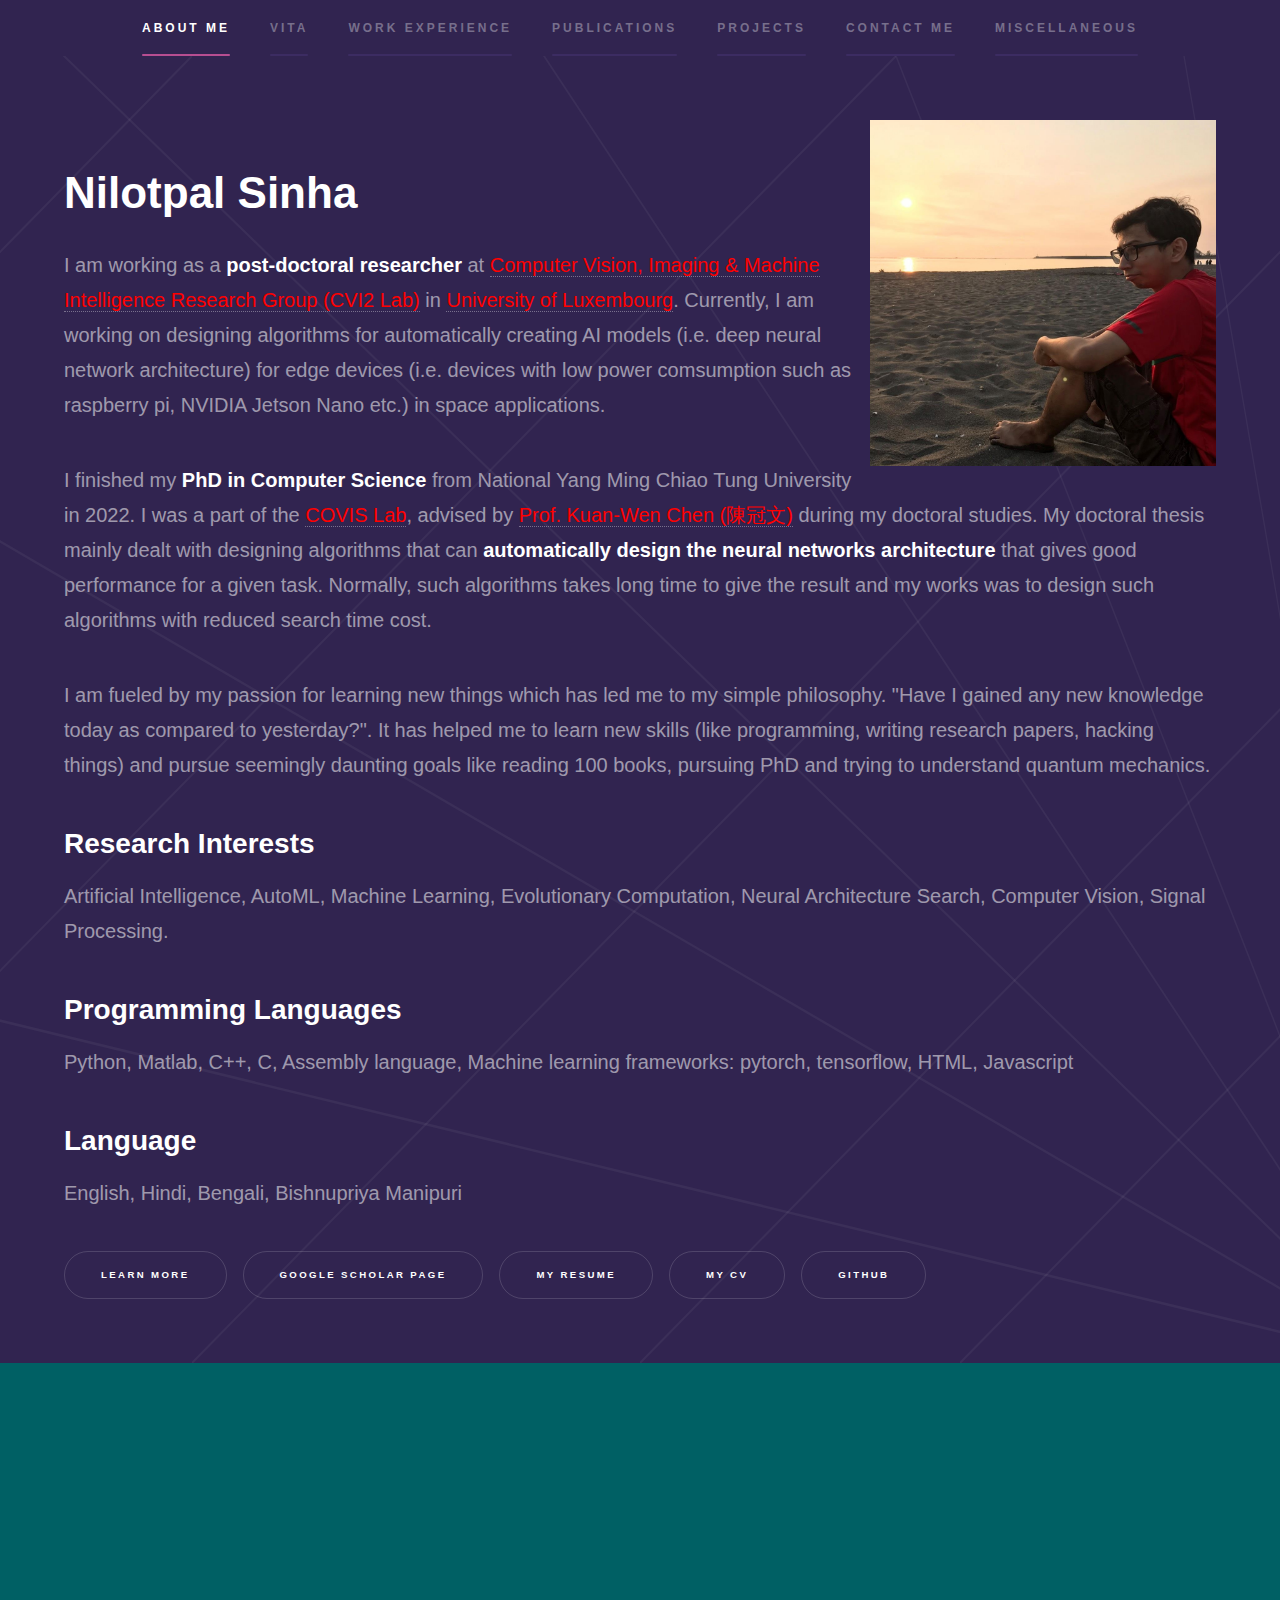
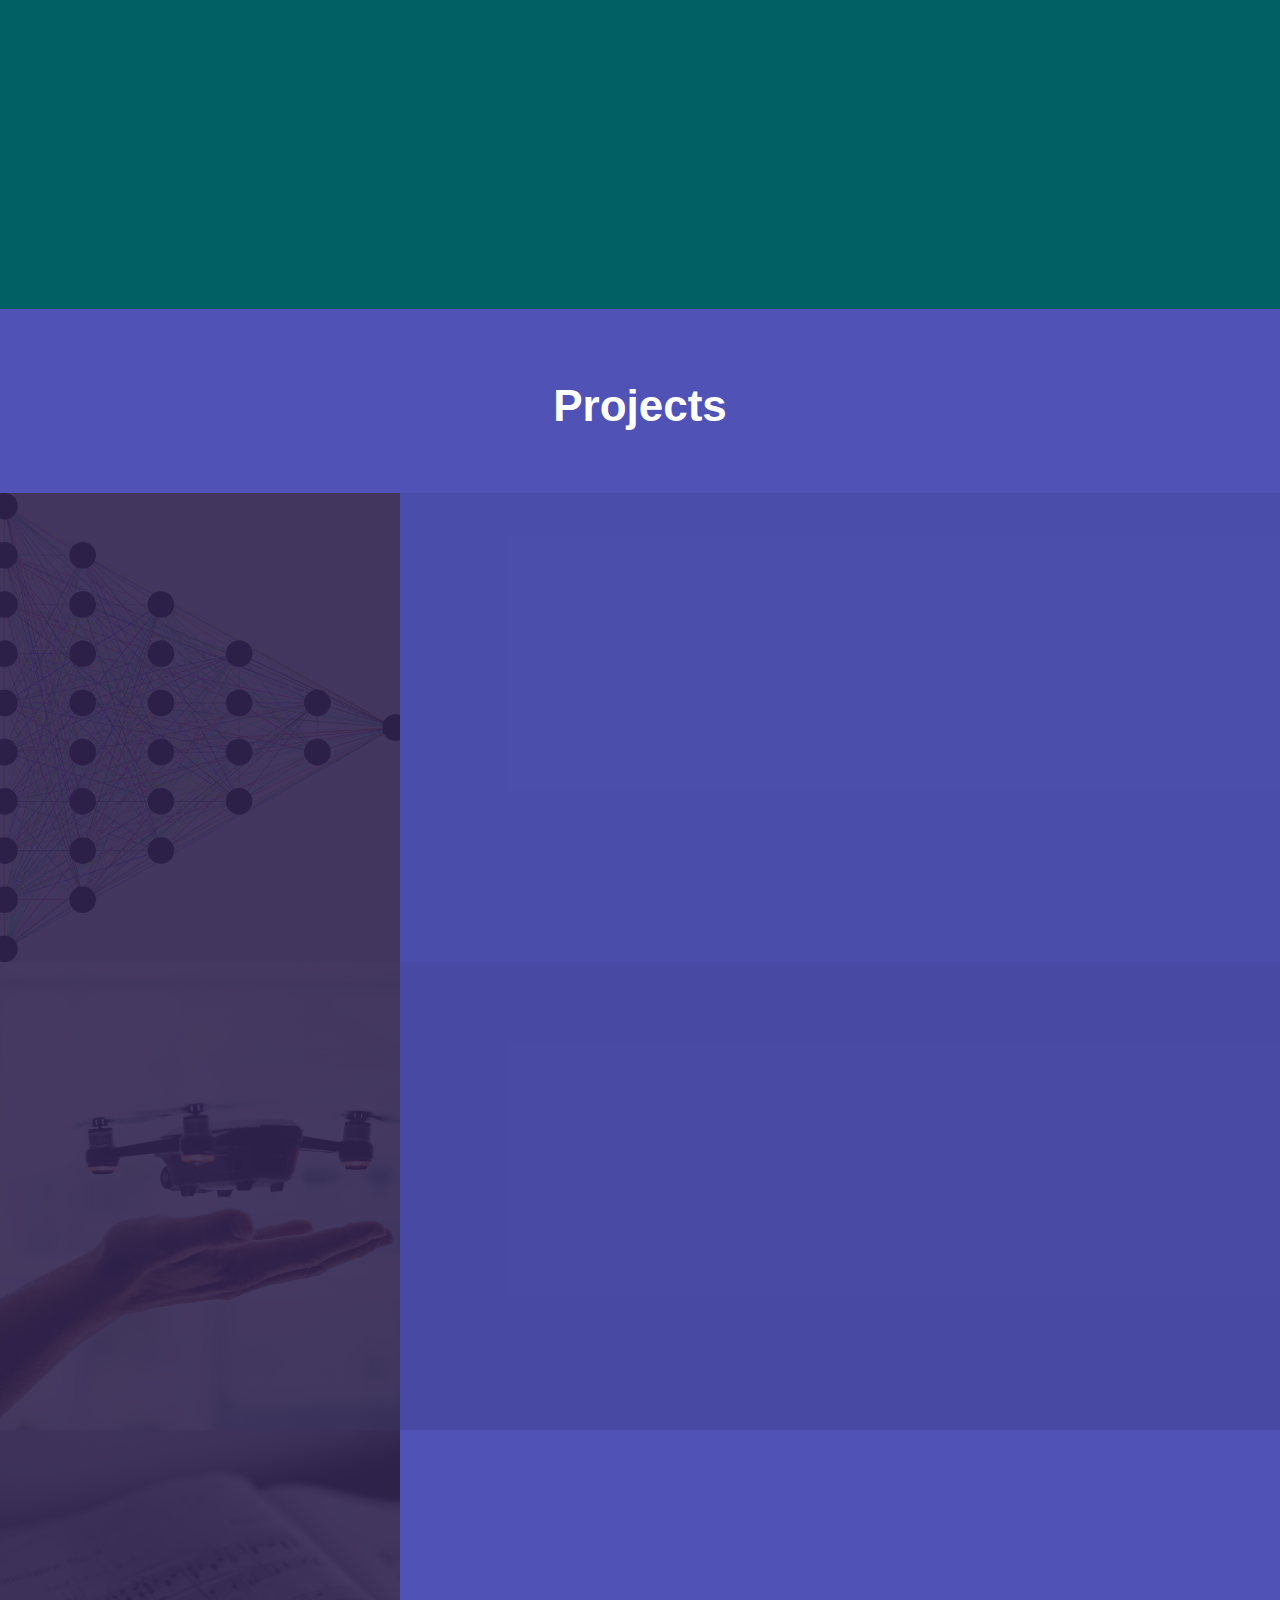
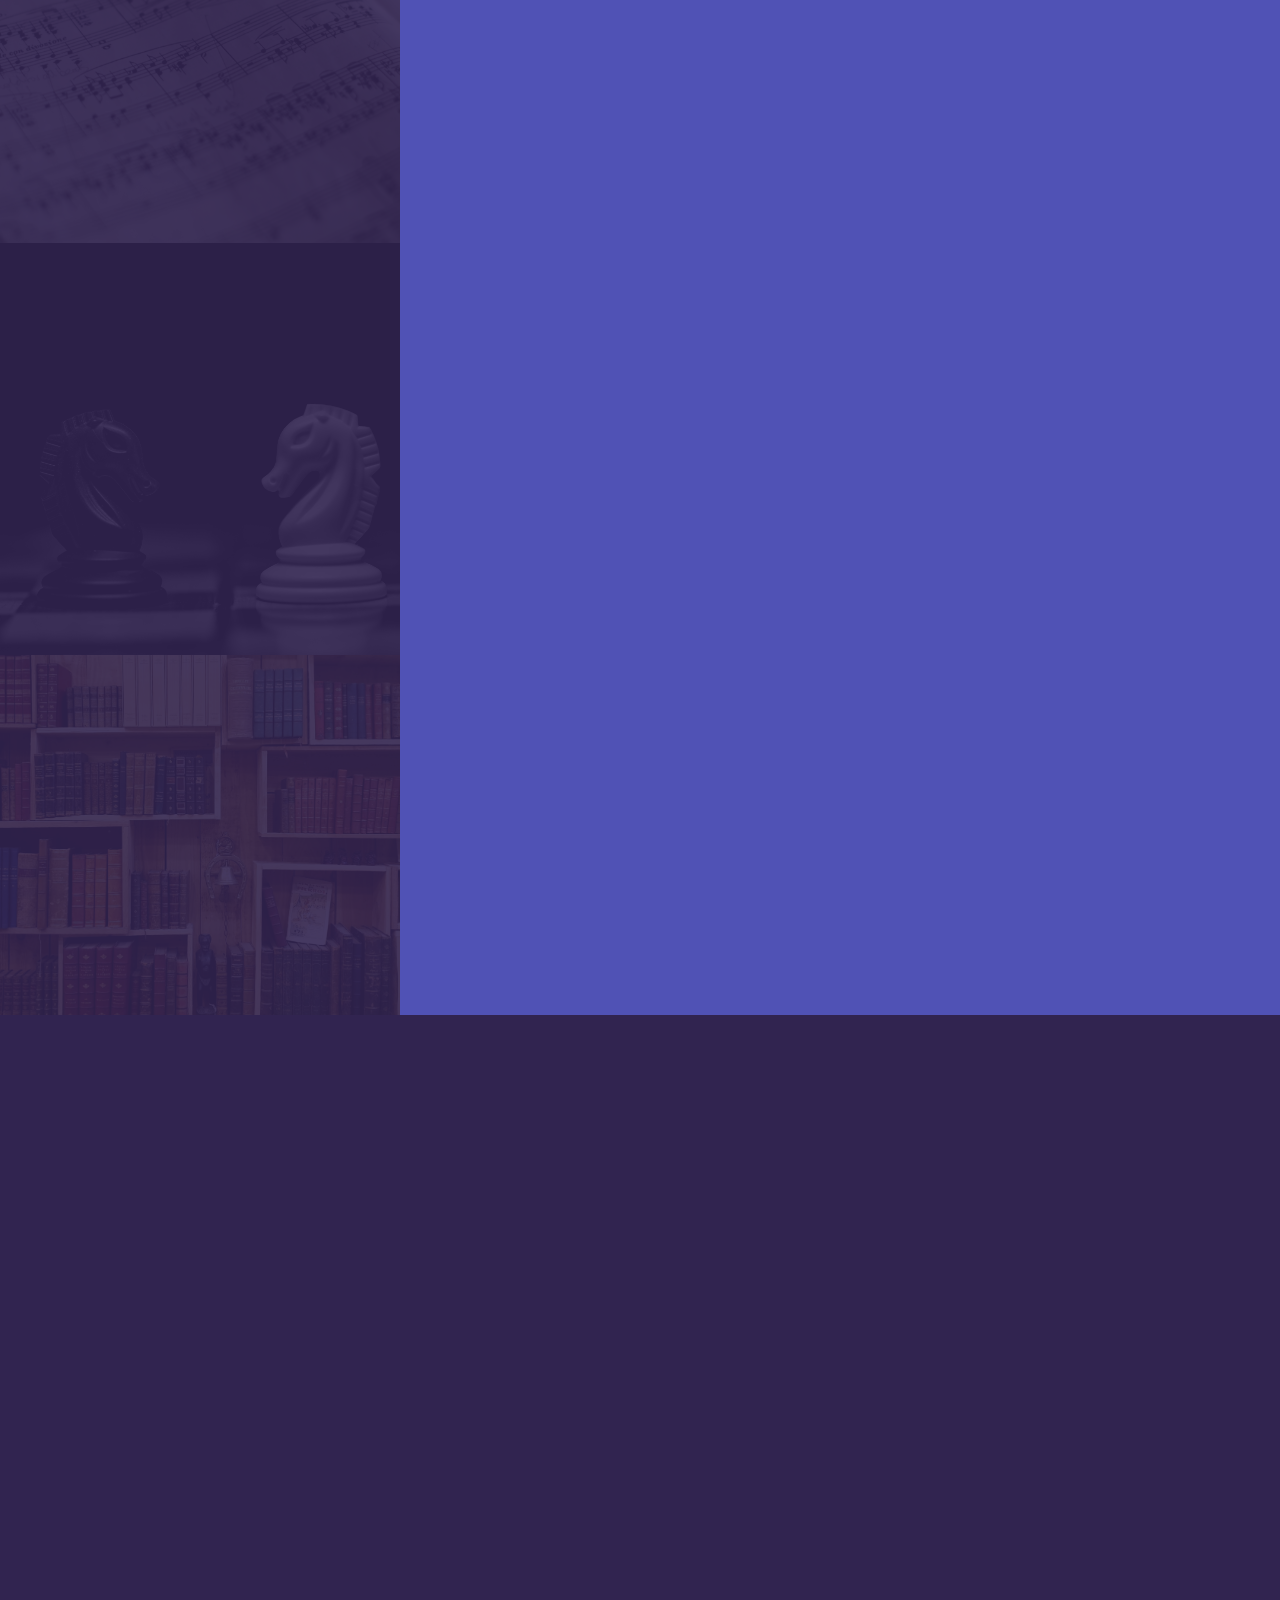
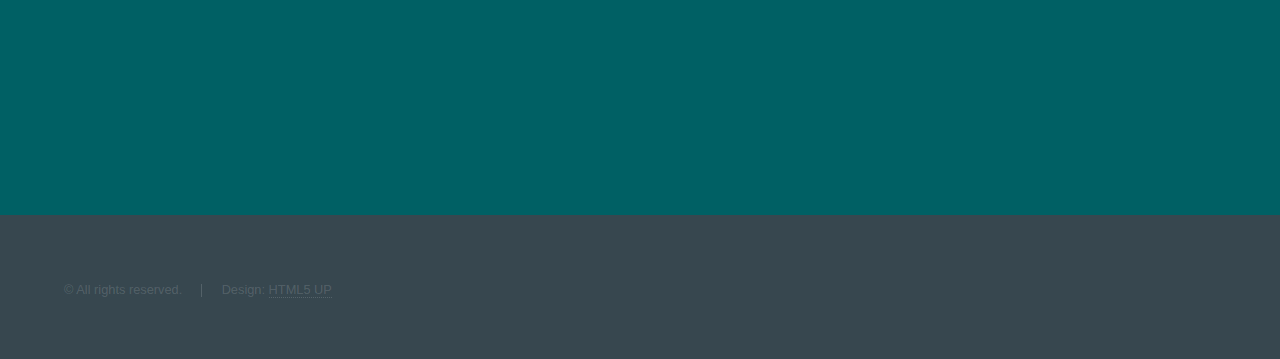
<file: index.html>
<!DOCTYPE HTML>
<!--
	Hyperspace by HTML5 UP
	html5up.net | @ajlkn
	Free for personal and commercial use under the CCA 3.0 license (html5up.net/license)
-->
<html>
	<head>
		<title>Neel's Homepage</title>
		<meta charset="utf-8" />
		<meta name="viewport" content="width=device-width, initial-scale=1, user-scalable=no" />
		<link rel="stylesheet" href="assets/css/main.css" />
		<link rel="stylesheet" href="assets/css/extra.css" />
    <link rel="stylesheet" href="https://cdnjs.cloudflare.com/ajax/libs/font-awesome/4.7.0/css/font-awesome.min.css">
		<noscript><link rel="stylesheet" href="assets/css/noscript.css" /></noscript>
    <!-- Global site tag (gtag.js) - Google Analytics -->
    <script async src="https://www.googletagmanager.com/gtag/js?id=G-JBXWTHK9C7"></script>
    <!-- Cloudflare Web Analytics -->
    <script defer src='https://static.cloudflareinsights.com/beacon.min.js' data-cf-beacon='{"token": "9936f8ecfe374f4592e62f61b008f9b5"}'></script>
    <!-- End Cloudflare Web Analytics -->
    <script>
      window.dataLayer = window.dataLayer || [];
      function gtag(){dataLayer.push(arguments);}
      gtag('js', new Date());

      gtag('config', 'G-JBXWTHK9C7');
    </script>
	</head>
	<body class="is-preload">

		<!-- Sidebar -->
			<section id="sidebar">
				<div class="inner">
          <!--<img src="images/profile_pic.jpg" alt="" data-position="center" />-->
					<nav>
						<ul>
                            <li style="font-size: 20px;"><a href="#intro">About Me</a></li>
							<li style="font-size: 20px;"><a href="#vita">Vita</a></li>
                            <li style="font-size: 20px;"><a href="#work">Work Experience</a></li>
                            <li style="font-size: 20px;"><a href="#publications">Publications</a></li>
							<li style="font-size: 20px;"><a href="#projects">Projects</a></li>
							<li style="font-size: 20px;"><a href="#contact">Contact me</a></li>
							<li style="font-size: 20px;"><a href="#miscellaneous">Miscellaneous</a></li>
						</ul>
					</nav>
				</div>
			</section>

		<!-- Wrapper -->
			<div id="wrapper">
				<!-- Intro -->
					<section id="intro" class="wrapper style6 fullscreen fade-up">
						<div class="inner">
              <p style="text-align:center"><img src="images/profile_pic.jpg" alt=""  style="width: 30%; height: auto; float:right; display: block; " /></p>
							<h1>Nilotpal Sinha</h1>
              <p>
              I am working as a <b>post-doctoral researcher</b> at <a href="https://cvi2.uni.lu/" target="_blank" style="color:red">Computer
              Vision, Imaging & Machine Intelligence Research Group (CVI2 Lab)</a> in 
              <a href="https://www.uni.lu/en/" target="_blank" style="color:red">University of Luxembourg</a>.
              Currently, I am working on designing algorithms for automatically creating AI models (i.e. deep neural 
              network architecture) for edge devices (i.e. devices with low power comsumption such as raspberry pi, 
              NVIDIA Jetson Nano etc.) in space applications.
              </p>
              <p>
                            I finished my <b>PhD in Computer Science</b> from National Yang Ming Chiao Tung University in 2022.
              I was a part of the <a href="http://covis.cs.nctu.edu.tw" target="_blank" style="color:red">COVIS Lab</a>,
              advised by <a href="https://www.cs.nycu.edu.tw/members/detail/kuanwen" target="_blank" style="color:red">Prof. Kuan-Wen Chen (陳冠文)</a>
              during my doctoral studies. My doctoral thesis mainly dealt with designing algorithms that can <b>automatically
              design the neural networks architecture</b> that gives good performance for a given task. Normally, such algorithms
              takes long time to give the result and my works was to design such algorithms with reduced search time cost.
              </p>
              
            <p>
              I am fueled by my passion for learning new things which has led me to my simple philosophy.
              "Have I gained any new knowledge today as compared to yesterday?". It has helped me to
              learn new skills (like programming, writing research papers, hacking things) and pursue seemingly 
              daunting goals like reading 100 books, pursuing PhD and trying to understand quantum mechanics.
            </p>
              <h2>Research Interests</h2>
              <p> Artificial Intelligence, AutoML, Machine Learning, Evolutionary Computation, Neural Architecture Search, Computer Vision,
              Signal Processing.
              </p>
              <h2>Programming Languages</h2>
							<p>Python, Matlab, C++, C, Assembly language, Machine learning frameworks: pytorch, tensorflow, HTML, Javascript</p>
              <h2>Language</h2>
							<p>English, Hindi, Bengali, Bishnupriya Manipuri</p>
							<ul class="actions">
								<li><a href="#vita" class="button scrolly">Learn more</a></li>
								<li><a href="https://scholar.google.com/citations?hl=en&user=lyYx7MMAAAAJ&view_op=list_works&sortby=pubdate" target="_blank" class="button scrolly">Google Scholar page</a></li>
								<li><a href="https://1drv.ms/b/s!Ap7hdSPdxJiwgqIWI1g0xw3_ijtINA?e=AX7xzD" target="_blank"  class="button scrolly">My Resume</a></li>
								<li><a href="https://1drv.ms/b/s!Ap7hdSPdxJiwgqMLgShLwSTHLWivsg?e=b1WE4w" target="_blank"  class="button scrolly">My CV</a></li>
                <li><a href="https://github.com/nightstorm0909" target="_blank" class="button scrolly">GitHub</a></li>
							</ul>
						</div>
					</section>
        
                <!-- Vita -->
                <section id="vita" class="wrapper style4 fullscreen fade-up">
						<div class="inner">
              <!--<div class="row">-->
                  <div class="col-6 col-12-medium">
                      <h1 style="text-align:center">Education</h1>
                      <ul class="uleducation">
                          <li>
                              <h3>PhD. in Computer Science (2017 - 2022)</h3>
                              <h4>National Yang Ming Chiao Tung University, Taiwan</h4>
                                  &emsp;&#8618; My doctoral thesis mainly dealt with designing algorithms that can automatically
                                                design the architecture of neural networks that gives good performance for a given task.
                                                Such algorithms are called Neural Architecture Search (<b><em>NAS</em></b>).<br />
                                  &emsp;&#8618; In general, NAS algorithms are computationally expensive and require hugh amount of time to 
                                                perform the architecture search.<br />
                                  &emsp;&#8618; My thesis focued on designing NAS algorithms that require lower computational resources
                                                and can perform the architecture search in less time.<br />
                                  &emsp;&#8618; I used genetic algorithm for searching the Neural Architecture Search Space.<br />
                                  &emsp;&#8618; For the Neural Architecture evaluation, I used the supernet (or One Shot Model) which
                                                reduced the search time from 3000 GPU hours to 10 GPU hours.<br />
                                  &emsp;&#8618; For more details on the published papers, please check the
                                  <b><a href="NAS.html" style="color: red">link</a></b>.
                          </li>
                          <li><h3>Masters in Electrical Engineering (2015 - 2017)</h3>
                              <h4>National Cheng Kung University, Taiwan</h4>
                                  &emsp;&#8618; In my master's thesis, I designed a signal processing algorithm for processing the
                                  3D heart pulse.<br />
                                  &emsp;&#8618; The main objective was to classify different types of heart pulse.<br /> 
                                  &emsp;&#8618; It was done using the multi-dimensional fourier analysis. For more information, please checkout the
                                  <b><a href="https://www.hindawi.com/journals/ecam/2019/5734018" target="_blank">paper</a></b><br /> 
                          </li>
                          </li>
                          <li><h3>Bachelor</b> in Electrical Engineering (2009 - 2013)</h3>
                              <h4>National Institute of Technology, Silchar, India</h4>
                          </li>
                      </ul>
                  </div>
              <!--</div>-->
                <h1 style="text-align:center">Awards</h1>
                  <ul>
                      <li>Recipient of 2017 Mediatek Inc. ASEAN South Asia “<b>Taiwan Advanced Study Fellowship</b>”.
                          (<b><a href="https://corp.mediatek.tw/corporate-social-responsibility/corporate-social-responsibility-news/2017-mediatek-inc-the-association-of-southeast-asian-nations-asean-south-asia-taiwan-fellowship-admission-announcement" target="_blank" style="color: red">link</a></b>)
                      </li>
                      <li>Recipient of <b>Scholarship for Outstanding New Student Award</b>,
                          National Yang Ming Chiao Tung University, Hsinchu City, Taiwan
                      </li>
                      <li>Recipient of <b>NCKU Distinguished International Student Scholarship</b>,
                          National Cheng Kung University, Tainan, Taiwan
                      </li>
                  </ul>
                <h1 style="text-align:center">Activities</h1>
                  <ul>
                      <li style="text-align:justify">I am one of the co-organizers of the 
                          <b><a href="https://www.meetup.com/luxrgroup" target="_blank" style="color: red">Luxembourg Data Science</a></b> group.
                          The group <b>organizes talks from academia and industry people</b> who share their experiences in topics related
                          to data science, machine learning, big data and AI.</li>
                      <li style="text-align:justify">I was the <b>team leader</b> of the media committee of the 
                          <b>International Student Union</b> called  “United International Students Alliance (UISA)” in
                          National Cheng Kung University (NCKU). Our team designed the website for UISA and was responsible for taking
                          care of the social media aspects of UISA. </li>
                  <li><b>Reviewer</b> of <br />
                      &emsp;&#8618; <a href="https://ieeexplore.ieee.org/xpl/RecentIssue.jsp?punumber=4235" target="_blank">IEEE Transactions on Evolutionary Computation<br /></a>
                      &emsp;&#8618; <a href="https://www.sciencedirect.com/journal/information-sciences" target="_blank">Information Sciences<br /></a>
                      &emsp;&#8618; <a href="https://www.journals.elsevier.com/engineering-applications-of-artificial-intelligence" target="_blank">Engineering Applications of Artificial Intelligence<br /></a>
                      &emsp;&#8618; <a href="https://www.journals.elsevier.com/international-journal-of-electrical-power-and-energy-systems" target="_blank">International Journal of
                        Electrical Power & Energy Systems<br /></a>
                      &emsp;&#8618; <a href="https://www.journals.elsevier.com/engineering-science-and-technology-an-international-journal" target="_blank">Engineering Science and Technology,
                        an International Journal<br /></a>
                      &emsp;&#8618; <a href="https://www.tandfonline.com/journals/uemp20" target="_blank">Electric Power Components and Systems Journal<br /></a>
                    </li>
                  </ul>
            </div>
          </section>

          <section id="work" class="wrapper style6 fullscreen fade-up">
            <div class="inner">
                <div class="col-6 col-12-medium">
                  <h1 style="text-align:center">Work Experience</h1>
                    <ul>
                        <li>
                            <h3>Postdoctoral Researcher (November 2022 - Present )</h3>
                            <h4><a href="https://cvi2.uni.lu/people/" target="_blank" style="color:red">CVI2 Lab</a>, University of Luxembourg</h4>
                            <p> &emsp;&#8618;<em> Develop algorithms for automatically designing Neural Network Architecture (NAS)
                                                  for edge devices (i.e. low power consuming devices like raspberry pi etc.) 
                                                  for space applications.</em> <br />
                                &emsp;&#8618;<em> Published in <b>WACV 2024 and CVPR Workshop 2024</b>. Here, we propose a 
                                                  <u style="color:white">hardware aware 
                                                  algorithm</u> that performs the neural architecture search for a given task, a specific 
                                                  edge device and the specific hardware cost of that edge device. </em><br />
                                                  An example application: find the best performing neural network architecture for 
                                                  the classification task on NVIDIA Jetson Nano under the constraint that latency of the 
                                                  architecture has to be less than 2 seconds </em> <br />
                                &emsp;&#8618;<em> The effectiveness of the proposed method was shown experimentally on different edge 
                                                  devices. For more details, please checkout the 
                                                  <a href="https://openaccess.thecvf.com/content/WACV2024/html/Sinha_Hardware_Aware_Evolutionary_Neural_Architecture_Search_Using_Representation_Similarity_Metric_WACV_2024_paper.html" target="_blank" style="color:red">paper</a> or the <a href="https://www.youtube.com/watch?v=hUHSBlOyfA8" target="_blank" style="color:red">video</a></em>.<br />
                                &emsp;&#8618;<em> <b>Mentor PhD student</b> in his thesis.</em> This resulted in <u style="color:white">a full-length paper submission to ECCV 2024</u> (Under review). The paper deals with pruning channels in a given network (ResNet) using Information Bottleneck Theory.<br />
                                &emsp;&#8618;<em> <b>Teaching</b> course on Computer Vison and implementing AI algorithms on edge devices like raspberry pi.</em></p>
                        </li>
                        </li>
                        <li>
                            <h3>Software Engineer Intern (January 2022 - June 2022)</h3>
                            <h4>Microsoft, Taiwan</h4>
                            <p> &emsp;&#8618;<em> Develop algorithm that automatically designs the deep neural network architectures
                                for multiple tasks.</em><br />
                                &emsp;&#8618;<em> The <b>objective</b> was to find a neural network architecture that gives good performance in 
                                multiple tasks (i.e. more than 1 task)</em><br />
                            </p>
                        </li>
                        <li>
                            <h3>Research Assistant in Luo Lab (February 2017 - May 2017)</h3>
                            <h4>National Cheng Kung University, Taiwan</h4>
                            <p> &emsp;&#8618;<em> Developing a mathematical model for analysing the 3D heart pulse resulting in the 
                                <a href="https://www.hindawi.com/journals/ecam/2019/5734018" target="_blank" style="color:red">paper</a>.</em>
                            </p>
                        </li>
                        <!--
                        <li>(January 2014 - January 2015)<br />Research Assistant<br />
                            Power Quality Assessment and Improvement in Barak Valley in Assam, India<br />
                            <p> &emsp;&#8618;<em> Developing methods for estimating the harmonic parameters of a power signal containing
                            harmonics, sub-harmonics, inter-harmonics resulting in 5 papers in SCI journals.</em></p>
                        </li>
                        -->
                    </ul>
                </div>
            </div>
          </section>

				<!-- publications -->
                
            <section id="publications" class="wrapper style4 fade-up">
              <div class="inner">
                <h2 style="text-align:center">Publications</h2>
              	<h3>EdgeAI related papers</h3>
                <!-- <section>-->
                <div class="table-wrapper">
                    <table class="alt">
                        <tbody>
                            <tr id="MO-HDNAS">
                                <td>1.</td>
                                <td><b>Nilotpal Sinha</b>, Peyman Rostami, Abd El Rahman Shabayek, Anis Kacem, Djamila Aouada, “Multi-Objective Hardware Aware Neural Architecture Search using Hardware Cost Diversity”, IEEE/CVF Conference on Computer Vision and Pattern Recognition (<b>CVPR</b>) Workshop 2024.
                                    Workshop Name: <a href="https://sites.google.com/view/ecv24/home" target="_blank">Efficient Deep Learning for Computer Vision</a>
                            </td>
                            </tr>
                            <tr id="HW-RSNAS">
                                <td>2.</td>
                                <td><b>Nilotpal Sinha</b>, Abd El Rahman Shabayek, Anis Kacem, Peyman Rostami, Carl Shneider, Djamila Aouada, “Hardware Aware Evolutionary Neural Architecture Search using Representation Similarity Metric”, IEEE/CVF Winter Conference on Applications of Computer Vision (<b>WACV</b>) 2024.
                        [<a href="https://openaccess.thecvf.com/content/WACV2024/html/Sinha_Hardware_Aware_Evolutionary_Neural_Architecture_Search_Using_Representation_Similarity_Metric_WACV_2024_paper.html" target="_blank"><b>paper</b></a>]
                        [<a href="https://www.youtube.com/watch?v=hUHSBlOyfA8" target="_blank"><b style="color:red">Video Link</b></a>]</td>
                            </tr>
                        </tbody>
                    </table>
            <!--</section>-->
              </div>
              <h3>Neural Architecture Search related papers</h3>
              <div class="table-wrapper">
                    <table class="alt">
                        <tbody>
                            <tr id="CMANAS">
                                <td>1.</td>
                                <td><b>Nilotpal Sinha</b>, Kuan-Wen Chen, “Neural Architecture Search using Covariance Matrix Adaptation Evolution
                            Strategy”. Evolutionary Computation (MIT Press) 2023 (Impact Factor: 6.8).
                            [<a href="https://direct.mit.edu/evco/article-abstract/doi/10.1162/evco_a_00331/115656/Neural-Architecture-Search-using-Covariance-Matrix?redirectedFrom=fulltext" target="_blank"><b>paper</b></a>]
                            [<a href="https://arxiv.org/abs/2204.00188" target="_blank"><b>arXiv</b></a>]
                            [<a href="https://github.com/nightstorm0909/CMANAS" target="_blank"><b>code</b></a>]
                                </td>
                            </tr>
                            <tr id="NEvoNAS">
                                <td>2.</td>
                                <td><b>Nilotpal Sinha</b>, Kuan-Wen Chen, “Novelty Driven Evolutionary Neural Architecture Search", ACM SIGEVO Genetic and Evolutionary Computation Conference (GECCO) 2022.
                            [<a href="https://dl.acm.org/doi/abs/10.1145/3520304.3528889" target="_blank"><b>paper</b></a>]
                            [<a href="https://arxiv.org/abs/2204.00188" target="_blank"><b>arXiv</b></a>]
                            [<a href="https://github.com/nightstorm0909/NEvoNAS" target="_blank"><b>code</b></a>]
                                </td>
                            </tr>
                            <tr id="pEvoNAS">
                                <td>3.</td>
                                <td><b>Nilotpal Sinha</b>, Kuan-Wen Chen, “Neural Architecture Search using Progressive Evolution", ACM SIGEVO Genetic and Evolutionary Computation Conference (GECCO) 2022.
                            [<a href="https://dl.acm.org/doi/abs/10.1145/3512290.3528707" target="_blank"><b>paper</b></a>]
                            [<a href="https://arxiv.org/abs/2203.01559" target="_blank"><b>arXiv</b></a>]
                            [<a href="https://github.com/nightstorm0909/pEvoNAS" target="_blank"><b>code</b></a>]
                                </td>
                            </tr>
                            <tr id="EvNAS">
                                <td>4.</td>
                                <td><b>Nilotpal Sinha</b>, Kuan-Wen Chen, “Evolving Neural Architecture Using One Shot Model", ACM SIGEVO Genetic and Evolutionary Computation Conference (GECCO) 2021.
                            [<a href="https://dl.acm.org/doi/10.1145/3449639.3459275" target="_blank"><b>paper</b></a>]
                            [<a href="https://github.com/nightstorm0909/EvNAS" target="_blank"><b>code</b></a>]
                            [<a href="https://www.youtube.com/watch?v=NHw_hYh7CT0" target="_blank"><b style="color:red">Video Link</b></a>]
                                </td>
                            </tr>
                        </tbody>
                    </table>
            <!--</section>-->
              </div>
              <h3>Bio-Medical Signal Processing related paper</h3>
                <!-- <section>-->
                <div class="table-wrapper">
                    <table class="alt">
                        <tbody>
                            <tr id="3Dheart_pulse">
                                <td>1.</td>
                                <td>Bo Peng, Ching-Hsing Luo, <b>Nilotpal Sinha</b>, Cheng-Chi Tai, Xiaohua Xie and Haiqing Xie, “Fourier Series Analysis for Novel Spatiotemporal Pulse Waves: Normal, Taut, and Slippery Pulse Images”, Evidence-based Complementary and Alternative Medicine, Volume 2019 (Impact Factor: 2.06).
                            [<a href="https://www.hindawi.com/journals/ecam/2019/5734018" target="_blank"><b>paper</b></a>]</td>
                            </tr>
                        </tbody>
                    </table>
            <!--</section>-->
              </div>
              <h3>Signal Processing related papers</h3>
                  <div class="table-wrapper">
                    <table class="alt">
                        <tbody>
                            <tr id="harmonics">
                                <td>1.</td>
                                <td>S K Singh, D Kumari, <b>Nilotpal Sinha</b>, A K Goswami, N Sinha “Gravity Search Algorithm hybridized Recursive
                                Least Square method for power system harmonic estimation”, Engineering Science and Technology, an International
                                Journal (Elsevier), DOI- 10.1016/j.jestch.2017.01.006, 2017. (Impact Factor: 5.7). 
                                [<a href="https://www.sciencedirect.com/science/article/pii/S2215098616308710" target="_blank"><b>paper</b></a>]</td>
                            </tr>
                        <tr>
                                <td>2.</td>
                              <td>S. K. Singh, <b>Nilotpal Sinha</b>, A. K. Goswami, N. Sinha, “Robust Estimation of Power System Harmonics Using
                                a Hybrid Firefly Based Recursive Least Square Algorithm”, (SCI Journal), International Journal of Electrical Power
                                and Energy Systems (IJEPES) (Elsevier) Journal, Elsevier, vol. 80, Issue C, Pages 287 – 296, 2016. (Impact Factor: 5.2) 
                                [<a href="https://www.sciencedirect.com/science/article/pii/S0142061516000582" target="_blank"><b>paper</b></a>]</td>
                        </tr>
                        <tr>
                                <td>3.</td>
                              <td>S. K. Singh, <b>Nilotpal Sinha</b>, A. K. Goswami, N. Sinha, “Several Variants of Kalman Filter Algorithm for
                                Power System Harmonic Estimation” (SCI Journal), International Journal of Electrical Power and Energy Systems (IJEPES)
                                (Elsevier), Vol. 78, issue C, Pages 793 - 800, 2016. (Impact Factor: 5.2) 
                                [<a href="https://www.sciencedirect.com/science/article/pii/S0142061515005803" target="_blank"><b>paper</b></a>]</td>
                        </tr>
                        <tr>
                                <td>4.</td>
                              <td>S. K. Singh, <b>Nilotpal Sinha</b>, A. K. Goswami, N. Sinha, “Optimal Estimation of Power System Harmonics Using
                                a Hybrid Firefly Algorithm Based Least Square Method” (SCI Journal), Soft Computing, Springer Journal, pages 1-14,
                                2015. (Impact Factor: 4.1)
                                [<a href="https://link.springer.com/article/10.1007/s00500-015-1877-0" target="_blank"><b>paper</b></a>]</td>
                        </tr>
                        <tr>
                                <td>5.</td>
                              <td>S. K. Singh, <b>Nilotpal Sinha</b>, A. K. Goswami, N. Sinha, “Variable Constraint Based Least Mean Square
                                Algorithm for Power System Harmonic Parameter Estimation” (SCI Journal), International Journal of Electrical Power
                                and Energy Systems (IJEPES) (Elsevier), vol. 73, Pages 218-228, 2015. (Impact Factor: 5.2) 
                                [<a href="https://www.sciencedirect.com/science/article/pii/S0142061515002008" target="_blank"><b>paper</b></a>]</td>
                        </tr>
                    </tbody>
                </table>
                <!--</section>-->
              </div>
          </section>
        
        <!-- Projects -->
					<section id="projects" class="wrapper style2 spotlights">
            <div class="inner"><h1 style="text-align:center">Projects</h1></div>
              <section>
							<a href="NAS.html" class="image" style="background-color:#e0e0e0"><img src="images/neural-network-pixabay.png" alt="" data-position="center center" /></a>
							<div class="content">
								<div class="inner">
									<h2>Neural Architecture Search</h2>
                      <ul style="margin-top:-20px; margin-bottom:5px;">
                        <li>The project deals with designing algorithms for automatically searching for the deep neural network architectures for image classification.
                          All the algorithms were implemented using python and deep learning framework <b><span style="color: #1aff1a">PyTorch</span></b>. Following are
                          the papers on the algorithms designed in the project:</li>
                        <li>Evolving Neural Architecture Using One Shot Model, ACM SIGEVO GECCO 2021.</li>
                        <li>Progressive Evolutionary Neural Architecture Search, ACM SIGEVO GECCO 2022.</li>
                        <li>Novelty Driven Evolutionary Neural Architecture Search, ACM SIGEVO GECCO 2022.</li>
                        <li>Neural Architecture Search using Covariance Matrix Adaptation Evolution Strategy, Evolutionary Computation (MIT Press) 2023.</li>
                      </ul>
									<ul class="actions">
										<li><a href="NAS.html" class="button">See More</a></li>
									</ul>
								</div>
							</div>
						</section>

						<section>
							<a href="https://github.com/nightstorm0909/DroneGO" target="_blank" class="image"><img src="images/drone-unsplash.jpg" alt="" data-position="center center" /></a>
							<div class="content">
								<div class="inner">
									<h2>Drone Go</h2>
                      <ul style="margin-top:-20px; margin-bottom:5px;">
                         <li>This project deals with controlling the drone (Parrot AR Drone 2.0) to follow an object of particular color using the "Median Flow" tracker
                           from <b><span style="color: #1aff1a">OpenCV</span></b>.</li>
                         <li>A PID controller is designed for controlling the movements of the drone.</li>
                         <li>A communication architecture was also designed to allow the drone to connect to Facebook and all the speakers present in the local network.
                           Facebook is used to check the status of the drone and to stop the drone flight. The speakers starts an alarm when the drone is in pursuit of the object.</li>
                         <li>The majority of the project was written in <b><span style="color: #1aff1a">C++ with communication to Facebook and speakers in the local network
                               written in python</span></b>.</li>
                      </ul>
									<ul class="actions">
										<li><a href="https://github.com/nightstorm0909/DroneGO" target="_blank" class="button">Code</a></li>
										<li><a href="https://1drv.ms/v/s!Ap7hdSPdxJiwgpImImX5oPlY17cRzg?e=gxeJfD" target="_blank" class="button">Demo Video</a></li>
									</ul>
								</div>
							</div>
						</section>
            <section>
							<a href="https://github.com/nightstorm0909/MusicEA" target="_blank" class="image"><img src="images/music-unsplash.jpg" alt="" data-position="top center" /></a>
							<div class="content">
								<div class="inner">
									<h2>Music EA</h2>
                      <ul style="margin-top:-20px; margin-bottom:5px;">
                         <li>The project is about generating music using evolutionary algorithm. The whole project was implemented using
                           <b><span style="color: #1aff1a">python</span></b>.</li>
                         <li>The project tries to model the input music file (in midi file format) using three different models i.e. hidden markov model (HMM),
                           autoregressive linear model (ALM) and recurrent neural network (RNN).</li>
                         <li>The parameters of all the models were optimized using genitic algorithm. The optimized models are then used to generate music
                           similar to the input music.</li>
                      </ul>
									<ul class="actions">
										<li><a href="https://github.com/nightstorm0909/MusicEA" target="_blank" class="button">Code</a></li>
									</ul>
								</div>
							</div>
						</section>
            <section>
							<a href="https://github.com/nightstorm0909/ChessAI" target="_blank" class="image"><img src="images/chess-unsplash.jpg" alt="" data-position="top center" /></a>
							<div class="content">
								<div class="inner">
									<h2>Chess AI</h2>
                      <ul style="margin-top:-20px; margin-bottom:5px;">
                         <li>In this project, I try to explore various ways of creating an AI agent for playing chess. Here, four different AI agents were created
                           with the goal of beating me in the game of chess.</li>
                         <li>The AI agents were created using (i) pure classical method i.e. Alpha-beta algorithm, (ii) pure deep learning method i.e. reinforcement learning
                           agent using Monte Carlo Tree Search and (iii) hybrid of classical and deep learning methods.</li>
                         <li>Both deep learning frameworks i.e. PyTorch and Keras with tensorflow backend was used in this project.</li>
                      </ul>
									<ul class="actions">
										<li><a href="https://github.com/nightstorm0909/ChessAI" target="_blank" class="button">Code</a></li>
									</ul>
								</div>
							</div>
						</section>
            <section id="100books">
							<a href="#" class="image"><img src="images/books-unsplash.jpg" alt="" data-position="top center" /></a>
							<div class="content">
								<div class="inner">
									<h2>Journey of Reading 100 Books</h2>
									<p>
                    A quest that started on March 2019 has reached its first milestone: <em>“reading 100 books”</em>. It started with a simple goal:
                    “Do I know little bit more than what I knew yesterday?” This journey introduced me to topics that were missing from my
                    traditional school education...</p>
									<ul class="actions">
										<li><a href="./books100.html" class="button">Read More</a></li>
									</ul>
								</div>
							</div>
						</section>
					</section>

				        
        <!-- Contact -->
					<section id="contact" class="wrapper style6 fullscreen fade-up">
						<div class="inner">
              <section id="contact" class="wrapper style6 fade-up">
                <div class="inner">
                  <h2>Get in touch</h2>
                  <div class="split style1">
                    <section>
                      <ul class="contact">
                         <li>
                           <b>Email: </b> nightstorm1990[at]protonmail.com
                         </li>
                         <li>
                          <h3>Social</h3>
                          <ul class="icons">
                            <li><a href="https://github.com/nightstorm0909" target="_blank" class="icon brands fa-github fa-lg"><span class="label">GitHub</span></a></li>
                            <li><a href="https://www.linkedin.com/in/nilotpal-sinha-phd-382b2357" target="_blank" class="icon brands fa-linkedin-in fa-lg"><span class="label">LinkedIn</span></a></li>
                            <li><a href="https://www.researchgate.net/profile/Nilotpal-Sinha" target="_blank" class="fab fa-researchgate fa-lg"><span class="label">ResearchGate</span></a></li>
                          </ul>
                         </li>
                         <li>
                          <h4>If you are interested in my reading list, you can checkout my Goodreads profile:
                              <a href="https://www.goodreads.com/user/show/118703212-leen" target="_blank" class="icon brands fa-goodreads fa-lg"><span class="label">Goodreads</span></a>
                          </h4>
                         </li>
                      </ul>
                    </section>
                  </div>
                </div>
            </section>

						</div>
					</section>
         
        <!-- Miscellaneous -->
            <section id="miscellaneous" class="wrapper style4 fade-up">
            <div class="inner">
              <section>
                <h2 style="text-align:center">Goals</h2>
                <div class="features">
                  <section>
                    <span class="icon solid major fas fa-book"></span>
                    <h3><a href="./books100.html">Reading 100 books</a> (<span style="color: #1aff1a">&#10004;</span>)</h3>
                        <p  align="justify">The quest of pursuing knowledge led me to my first pet project, which started on March 2019. It took me 3 years to finish this goal
                        and was very intrumental in forming my present psyche. One of the key insights that I got during this period was that "It is just as difficult to
                        unlearn something as it is to learn something."
                        <a href="./books100.html">Read More</a></p>
                  </section>
                  <section>
                    <span class="icon solid major fa fa-university"></span>
                      <h3>Try to learn something new everyday (<span style="color: #1aff1a">Life long goal</span>)</h3>
                          <ul>
                            <li><p  align="justify">In the pursuit of knowledge, I came across something very fundamental about the world around us. The information content of the
                        world is unimaginatively large and it will take a life long effort to get aquainted with it. So, it became my life long goal to increase
                        my knowledge every single day.</p></li>
                            <li>Following this philosophy, my long term goal is to <span style="color: #1aff1a">finish reading 1000 books in the next 20 years.</span></li>
                            <li>Checkout my <a href="https://www.goodreads.com/review/list/118703212-leen?shelf=currently-reading" target="_blank" style="color: orange">
                                Goodreads profile</a> to see what I am currently reading.</li>
                          </ul>
                  </section>
                  <section>
                    <span class="icon solid major fa fa-heartbeat heartbeat" style="color:red"></span>
                      <h3>Living a healthy lifestyle (<span style="color: #1aff1a">Life long goal</span>)</h3>
                          <ul>
                            <li><p  align="justify">With growing age, I have grown to appreciate the benefits of exercise, and healthy eating. I have also experimented with intermittent
                        fasting with positive results.</p>
                            </li>
                            <li>This has forced me to create a habbit of going to <span style="color: #1aff1a">gym atleast 3 times a week.</span></li>
                          </ul>
                  </section>
                  <section>
                    <span class="icon solid major fas fa-atom fa-spin"></span>
                      <h3>Working knowledge of Quantum Computing(<span style="color: #1aff1a">&#10004;</span>)</h3>
                          <ul>
                            <li><p  align="justify">It started as a pet project during the summer break of 2020 with the goal of understanding the weirdness of the quantum
                            mechanics and how can we leverage it for computation i.e. "Quantum Computation". </p>
                            </li>
                            <li><p  align="justify">My aim is to use this knowledge as a base to launch into another interesting field of combining quantum computation with
                              artificial intelligence.</p>
                             </li>
                            <li>This led me to aquire <a href="https://1drv.ms/b/s!Ap7hdSPdxJiwgqIVjzmUAw6C7pkUdA?e=DPfogv" target="_blank" style="color: orange">Bronze diploma</a>
                             and <a href="https://1drv.ms/b/s!Ap7hdSPdxJiwgqI1GsQ_rGT_KIlYXw?e=SYGbPX" target="_blank" style="color: orange">Silver diploma</a> from
                             <a href="https://qworld.net/" target="_blank" style="color: orange">QWorld</a>. This gave me experience with
                             <a href="https://qiskit.org/" target="_blank" style="color: orange">Qiskit</a>, an open-source SDK for working with quantum computers.
                            </li>
                          </ul>

                        
                  </section>
                  <section>
                    <span class="icon solid major fa fa-cube"></span>
                      <h3>Working knowledge of Blockchain(<span style="color: #1aff1a">&#10004;</span>)</h3>
                        <p  align="justify">This was a fun endeavor to understand the emerging technology of blockchain. I got interested in this topic after I started reading about investment.
                        Though my primary focus was investment using blockchain, I now appreciate the technology after understanding the basics of the blockchain technology.
                        I wonder if the technology will be useful in fields other than replacing the fiat currencies.</p>
                  </section>
                  <section>
                    <span class="icon solid major fas fa-refresh fa-spin"></span>
                      <h3>Habit of not making a habit (<span style="color: #1aff1a">Life long goal</span>)</h3>
                        <p  align="justify">Humans like to create a habit out of anything possible as it helps us to arrive at a solution to known problem much faster.
                        The solutions might not be optimal and so we should always try to update our habits. But as we grow old, updating a single habit becomes costly
                        in terms of both mental and physical aspects. <span style="color: #1aff1a">Since we are designed to create habits, my hope is to try to create a
                        habit of not making a habit</span>. </p>
                  </section>
                </div>
						</div>
					</section>
 
			</div>

		<!-- Footer -->
			<footer id="footer" class="wrapper style5">
				<div class="inner">
					<ul class="menu">
						<li>&copy;  All rights reserved.</li><li>Design: <a href="http://html5up.net" target="_blank">HTML5 UP</a></li>
					</ul>
				</div>
			</footer>

		<!-- Scripts -->
			<script src="assets/js/jquery.min.js"></script>
			<script src="assets/js/jquery.scrollex.min.js"></script>
			<script src="assets/js/jquery.scrolly.min.js"></script>
			<script src="assets/js/browser.min.js"></script>
			<script src="assets/js/breakpoints.min.js"></script>
			<script src="assets/js/util.js"></script>
			<script src="assets/js/main.js"></script>

	</body>
</html>
</file>
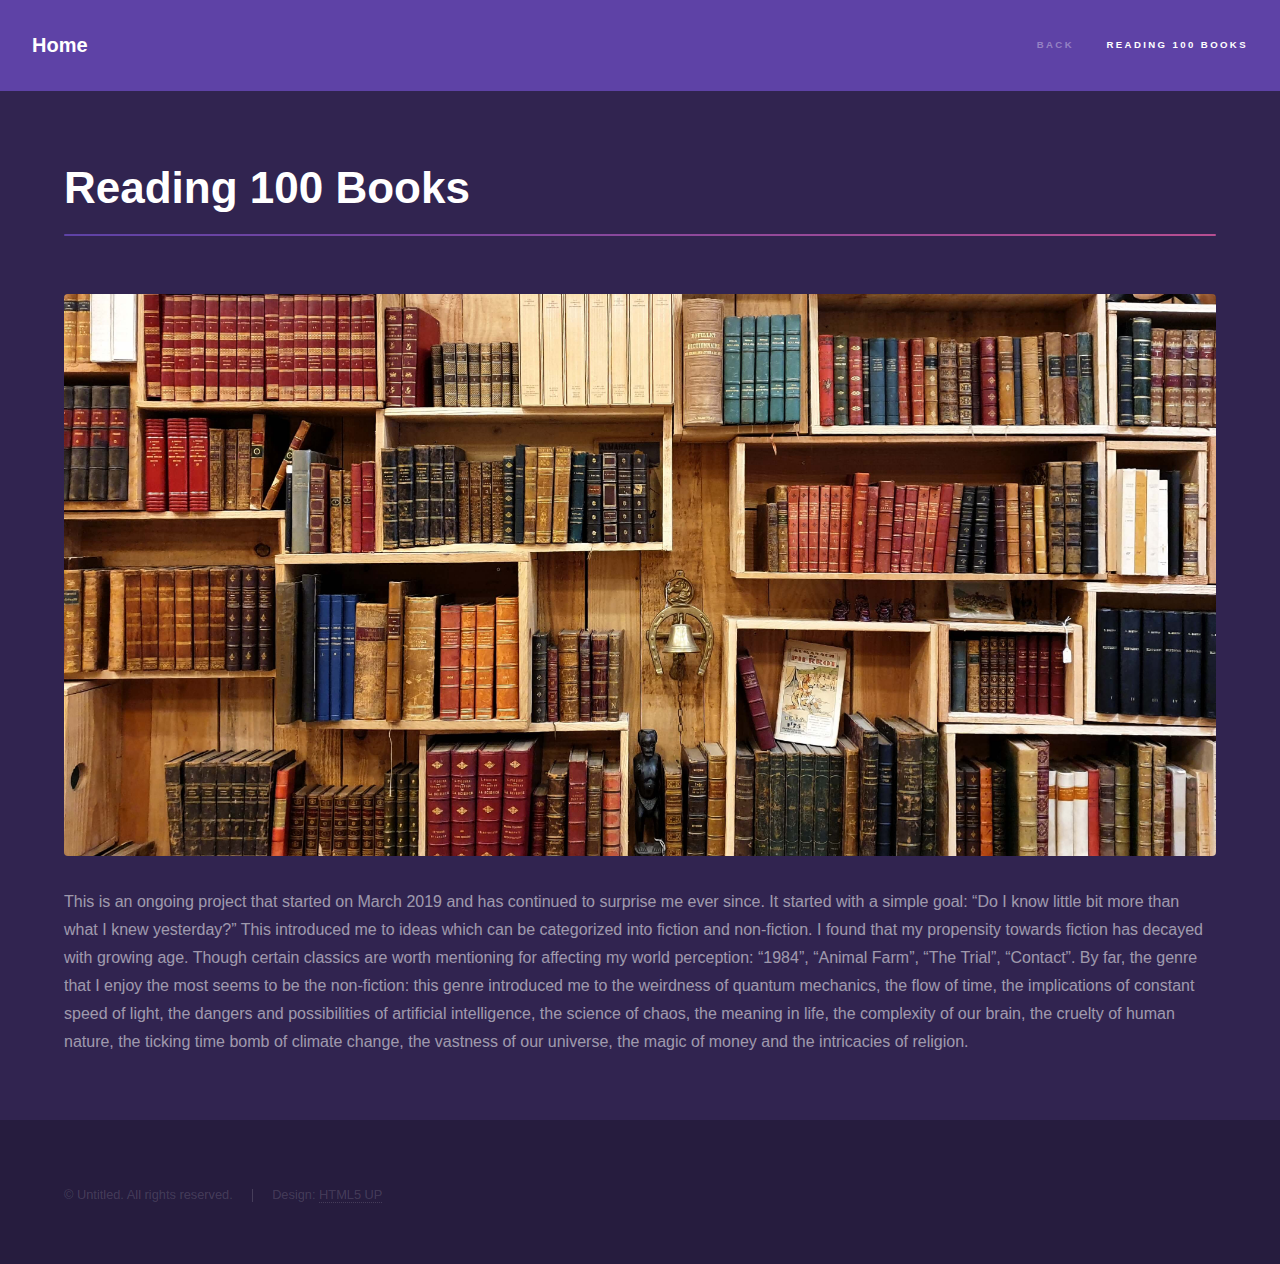
<file: books100.html>
<!DOCTYPE HTML>
<!--
	Hyperspace by HTML5 UP
	html5up.net | @ajlkn
	Free for personal and commercial use under the CCA 3.0 license (html5up.net/license)
-->
<html>
	<head>
		<title>100 Books</title>
		<meta charset="utf-8" />
		<meta name="viewport" content="width=device-width, initial-scale=1, user-scalable=no" />
		<link rel="stylesheet" href="assets/css/main.css" />
		<noscript><link rel="stylesheet" href="assets/css/noscript.css" /></noscript>
	</head>
	<body class="is-preload">

		<!-- Header -->
			<header id="header">
				<a href="index.html" class="title">Home</a>
				<nav>
					<ul>
						<li><a href="index.html#projects">Back</a></li>
						<li><a href="books100.html" class="active">Reading 100 Books</a></li>
					</ul>
				</nav>
			</header>

		<!-- Wrapper -->
			<div id="wrapper">

				<!-- Main -->
					<section id="main" class="wrapper">
						<div class="inner">
							<h1 class="major">Reading 100 Books</h1>
							<span class="image fit"><img src="images/books-unsplash.jpg" alt="" style="max-width:100%" /></span>
							<p>This is an ongoing project that started on March 2019 and has continued to surprise me ever since. It started with a 
              simple goal: “Do I know little bit more than what I knew yesterday?” This introduced me to ideas which can be categorized
              into fiction and non-fiction. I found that my propensity towards fiction has decayed with growing age. Though certain classics
              are worth mentioning for affecting my world perception: “1984”, “Animal Farm”, “The Trial”, “Contact”. By far, the genre that
              I enjoy the most seems to be the non-fiction: this genre introduced me to the weirdness of quantum mechanics, the flow of time,
              the implications of constant speed of light, the dangers and possibilities of artificial intelligence, the science of chaos,
              the meaning in life, the complexity of our brain,  the cruelty of human nature, the ticking time bomb of climate change, the
              vastness of our universe, the magic of money and the intricacies of religion. </p>
						</div>
					</section>

			</div>

		<!-- Footer -->
			<footer id="footer" class="wrapper alt">
				<div class="inner">
					<ul class="menu">
						<li>&copy; Untitled. All rights reserved.</li><li>Design: <a href="http://html5up.net">HTML5 UP</a></li>
					</ul>
				</div>
			</footer>

		<!-- Scripts -->
			<script src="assets/js/jquery.min.js"></script>
			<script src="assets/js/jquery.scrollex.min.js"></script>
			<script src="assets/js/jquery.scrolly.min.js"></script>
			<script src="assets/js/browser.min.js"></script>
			<script src="assets/js/breakpoints.min.js"></script>
			<script src="assets/js/util.js"></script>
			<script src="assets/js/main.js"></script>

	</body>
</html>
</file>
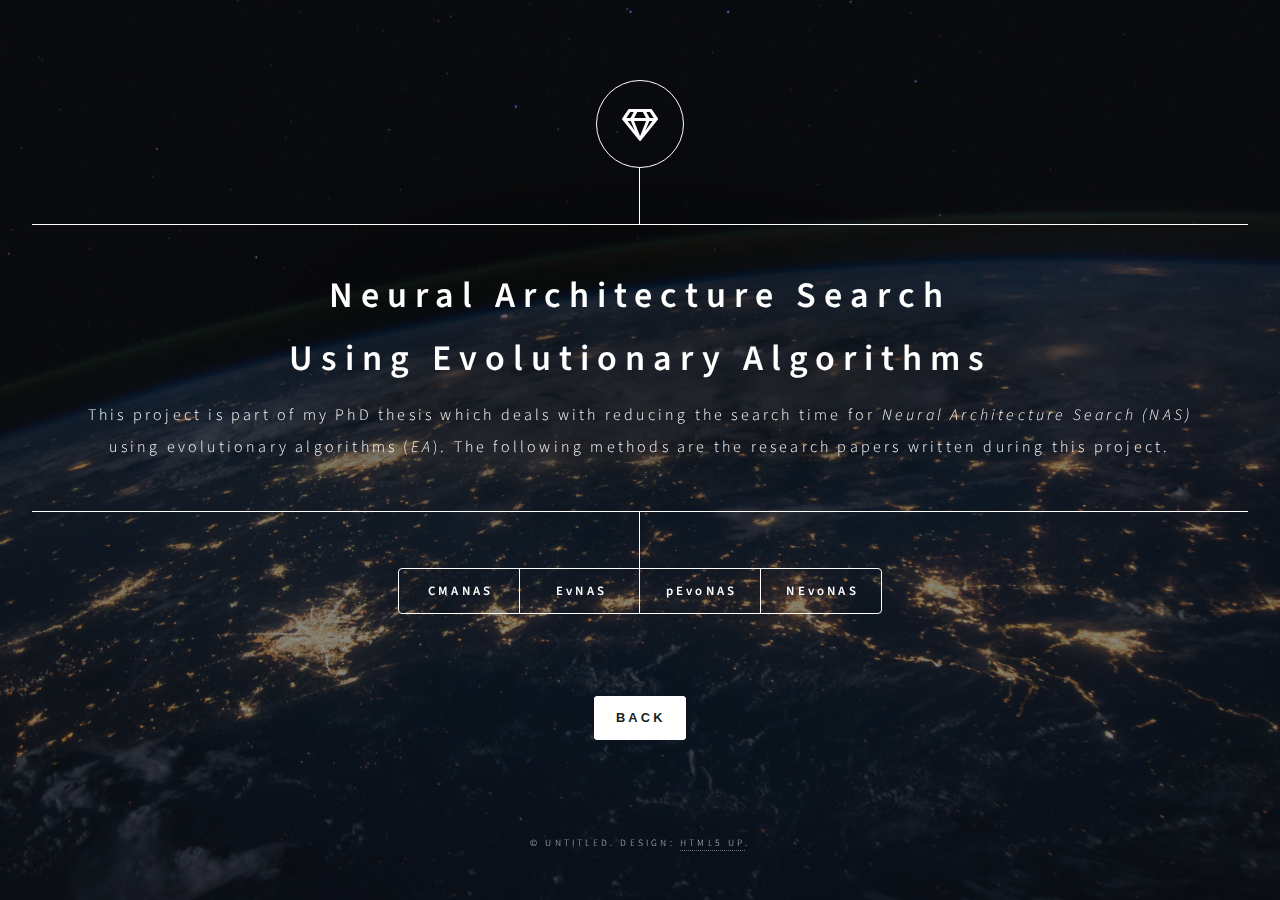
<file: NAS.html>
<!DOCTYPE HTML>
<!--
	Dimension by HTML5 UP
	html5up.net | @ajlkn
	Free for personal and commercial use under the CCA 3.0 license (html5up.net/license)
-->
<html>
	<head>
		<title>NAS Project</title>
		<meta charset="utf-8" />
		<meta name="viewport" content="width=device-width, initial-scale=1, user-scalable=no" />
		<link rel="stylesheet" href="NAS_assets/css/main.css" />
		<noscript><link rel="stylesheet" href="NAS_assets/css/noscript.css" /></noscript>
    <!-- Global site tag (gtag.js) - Google Analytics -->
    <script async src="https://www.googletagmanager.com/gtag/js?id=G-3WMMR3VKY8"></script>
    <script>
      window.dataLayer = window.dataLayer || [];
      function gtag(){dataLayer.push(arguments);}
      gtag('js', new Date());

      gtag('config', 'G-3WMMR3VKY8');
    </script>
	</head>
  <body class="is-preload"><!-- onload="modifyButton()" onhashchange="modifyButton()" onunload="modifyButton()">-->

		<!-- Wrapper -->
			<div id="wrapper">

				<!-- Header -->
					<header id="header">
						<div class="logo">
							<span class="icon fa-gem"></span>
						</div>
						<div class="content">
							<div class="inner">
								<h1>Neural Architecture Search</h1>
								<h1>Using Evolutionary Algorithms</h1>
								<p align="center">
                                  This project is part of my PhD thesis which deals with reducing the search time for <em>Neural Architecture Search (NAS)</em>
                                  using evolutionary algorithms (<em>EA</em>). The following methods are the research papers written during this project.
                                </p>
							</div>
						</div>
						<nav>
							<ul>
								<li><a href="#cmanas"><b>CMANAS</b></a></li>
                                <li><a href="#evnas"><b>EvNAS</b></a></li>
								<li><a href="#pevonas"><b>pEvoNAS</b></a></li>
								<li><a href="#nevonas"><b>NEvoNAS</b></a></li>
							</ul>
						</nav>
					</header>
          

				<!-- Main -->
					<div id="main">

						<!-- EvNAS -->
							<article id="evnas">
                <!--<h2 class="major">EvNAS</h2>-->
								<h3 class="heading">Evolving Neural Architecture Using One Shot Model</h3>
								<span class="image main"><img src="images/evnas.png" alt="" /></span>
                <p>Authors: <b>Nilotpal Sinha</b>, Kuan-Wen Chen <br />
                <i>ACM SIGEVO Genetic and Evolutionary Computation Conference (GECCO) 2021</i>
                </p>
                <p align="justify">
                <b>Abstract:</b> Previous evolution based architecture search require high computational resources resulting in large search time. In this work,
                we propose a novel way of applying a simple genetic algorithm to the neural architecture search problem called EvNAS (Evolving Neural
                Architecture using One Shot Model) which reduces the search time significantly while still achieving better result than previous evolution
                based methods. The architectures are represented by architecture parameter of one shot model which results in the weight sharing among the
                given population of architectures and also weight inheritance from one generation to the next generation of architectures. We use the
                accuracy of partially trained architecture on validation data as a prediction of its fitness to reduce the search time. We also propose a
                decoding technique for the architecture parameter which is used to divert majority of the gradient information towards the given
                architecture and is also used for improving the fitness prediction of the given architecture from the one shot model during the search
                process. EvNAS searches for architecture on CIFAR-10 for 3.83 GPU day on a single GPU with top-1 test error 2.47%, which is then transferred
                to CIFAR-100 and ImageNet achieving top-1 error 16.37% and top-5 error 7.4% respectively.
                [<a href="https://dl.acm.org/doi/10.1145/3449639.3459275" target="_blank"><b>Full Paper</b></a>]
                [<a href="https://github.com/nightstorm0909/EvNAS" target="_blank"><b>CODE</b></a>]
                [<a href="https://www.youtube.com/watch?v=NHw_hYh7CT0" target="_blank"><b style="color:red">Video Link</b></a>]
                </td>
                </p>
							</article>

						<!-- CMANAS -->
							<article id="cmanas">
                <!--<h2 class="major">CMANAS</h2>-->
                <h3 class="heading">Neural Architecture Search using Covariance Matrix Adaptation Evolution Strategy</h3>
								<span class="image main"><img src="images/CMANAS.png" alt="" /></span>
                <p>Authors: <b>Nilotpal Sinha</b>, Kuan-Wen Chen <br />
                submitted to <i>Evolutionary Computation (MIT Press)</i>
                </p>
                <p align="justify">
                  <b>Abstract:</b> Evolution-based neural architecture search requires high computational resources, resulting in long search time. In this work, we propose
                  a framework of applying the Covariance Matrix Adaptation Evolution Strategy (CMA-ES) to the neural architecture search problem called CMANAS,
                  which achieves better results than previous evolution-based methods while reducing the search time significantly. The architectures are modelled
                  using a normal distribution, which is updated using CMA-ES based on the fitness of the sampled population. We used the accuracy of a trained one
                  shot model (OSM) on the validation data as a prediction of the fitness of an individual architecture to reduce the search time. We also used an
                  architecture-fitness table (AF table) for keeping record of the already evaluated architecture, thus further reducing the search time. CMANAS
                  finished the architecture search on CIFAR-10 with the top-1 test accuracy of 97.44% in 0.45 GPU day and on CIFAR-100 with the top-1 test accuracy
                  of 83.24% for 0.6 GPU day on a single GPU. The top architectures from the searches on CIFAR-10 and CIFAR-100 were then transferred to ImageNet,
                  achieving the top-5 accuracy of 92.6% and 92.1%, respectively.
                  [<a href="https://direct.mit.edu/evco/article-abstract/doi/10.1162/evco_a_00331/115656/Neural-Architecture-Search-using-Covariance-Matrix?redirectedFrom=fulltext" target="_blank"><b>Evolutionary Computation (MIT Press)</b></a>]
                  [<a href="https://arxiv.org/abs/2107.07266" target="_blank"><b>arXiv</b></a>]
                  [<a href="https://github.com/nightstorm0909/CMANAS" target="_blank"><b>CODE</b></a>]</td>
                </p>
                <p>
                  Following is the visualization of the architecture search on CIFAR-10 dataset by the weight sharing based CMANAS. Here we visualize the mean of
                  the normal distribution and its progression during the architecture search.
                </p>
                <span class="image main"><img src="images/c10_mean_shared.gif" alt="" /></span>
                <p>
                  Similarly, following is the visualization of the architecture search on CIFAR-10 dataset by the non-weight sharing based CMANAS.
                </p>
                <span class="image main"><img src="images/c10_mean_nonshared.gif" alt="" /></span>

							</article>
            
            <!-- pevonas -->
							<article id="pevonas">
                <h3 class="heading">Neural Architecture Search using Progressive Evolution</h3>

								<span class="image main"><img src="images/search_space_reduction.png" alt="" /></span>
                <p>Authors: <b>Nilotpal Sinha</b>, Kuan-Wen Chen <br />
                <i>ACM SIGEVO Genetic and Evolutionary Computation Conference (GECCO) 2022</i>
                </p>
                <p align="justify">
                  <b>Abstract:</b> Vanilla neural architecture search using evolutionary algorithms (EA) involves evaluating each architecture by
                  training it from scratch, which is extremely time-consuming. This can be reduced by using a supernet to estimate the
                  fitness of every architecture in the search space due to its weight sharing nature. However, the estimated fitness is
                  very noisy due to the co-adaptation of the operations in the supernet. In this work, we propose a method called
                  pEvNAS wherein the whole neural architecture search space is progressively reduced to smaller search space regions with good
                  architectures. This is achieved by using a trained supernet for architecture evaluation during the architecture search using
                  genetic algorithm to find search space regions with good architectures. Upon reaching the final reduced search space, the supernet is then
                  used to search for the best architecture in that search space using evolution. The search is also enhanced by using weight inheritance
                  wherein the supernet for the smaller search space inherits its weights from previous trained supernet for the bigger search space.
                  Exerimentally, pEvNAS gives better results on CIFAR-10 and CIFAR-100 while using significantly less computational resources as compared
                  to previous EA-based methods.
                  [<a href="https://arxiv.org/abs/2203.01559" target="_blank"><b>arXiv</b></a>]
                  [<a href="https://dl.acm.org/doi/10.1145/3512290.3528707" target="_blank"><b>Paper</b></a>]
                  [<a href="https://github.com/nightstorm0909/pEvoNAS" target="_blank"><b>CODE</b></a>]</td>
                </p>
							</article>

            <!-- nevonas -->
							<article id="nevonas">
                <h3 class="heading">Novelty Driven Evolutionary Neural Architecture Search</h3>

								<span class="image main"><img src="images/novelty_metric.png" alt="" /></span>
                <p>Authors: <b>Nilotpal Sinha</b>, Kuan-Wen Chen <br />
                <i>ACM SIGEVO Genetic and Evolutionary Computation Conference (GECCO) 2022</i>
                </p>
                <p align="justify">
                  <b>Abstract:</b> 
                  Evolutionary algorithms (EA) based neural architecture search (NAS) involves evaluating each architecture by training it from scratch,
                  which is extremely time-consuming. This can be reduced by using a supernet for estimating the fitness of an architecture due to weight
                  sharing among all architectures in the search space. However, the estimated fitness is very noisy due to the co-adaptation of the
                  operations in the supernet which results in NAS methods getting trapped in local optimum. In this paper, we propose a method called
                  NEvoNAS wherein the NAS problem is posed as a multi-objective problem with 2 objectives: (i) maximize architecture novelty, (ii) maximize
                  architecture fitness/accuracy. The novelty search is used for maintaining a diverse set of solutions at each generation which helps
                  avoiding local optimum traps while the architecture fitness is calculated using supernet. NSGA-II is used for finding the pareto optimal
                  front for the NAS problem and the best architecture in the pareto front is returned as the searched architecture. Exerimentally, NEvoNAS
                  gives better results on 2 different search spaces while using significantly less computational resources as compared to previous EA-based methods.
                  [<a href="https://arxiv.org/abs/2204.00188" target="_blank"><b>arXiv</b></a>]
                  [<a href="https://dl.acm.org/doi/10.1145/3520304.3528889" target="_blank"><b>Poster</b></a>]
                  [<a href="https://github.com/nightstorm0909/NEvoNAS" target="_blank"><b>CODE</b></a>]</td>
                </p>
							</article>

					</div>
          <ul class="actions">
            <li><button onclick="goBack()" class="button top_padding primary icon solid fa-angle-back">Back</button></li>
            <!--<li><a href="javascript:;" class="button top_padding primary icon solid fa-home">Home</a></li>
            <li><a href="index.html#projects" class="button top_padding icon solid fa-home">Home</a></li>-->
          </ul>

				<!-- Footer -->
					<footer id="footer">
						<p class="copyright">&copy; Untitled. Design: <a href="https://html5up.net">HTML5 UP</a>.</p>
					</footer>

			</div>

		<!-- BG -->
			<div id="bg"></div>

		<!-- Scripts -->
			<script src="NAS_assets/js/jquery.min.js"></script>
			<script src="NAS_assets/js/browser.min.js"></script>
			<script src="NAS_assets/js/breakpoints.min.js"></script>
			<script src="NAS_assets/js/util.js"></script>
			<script src="NAS_assets/js/main.js"></script>
      <script>
        function goBack() {
          window.history.back();
        }
        /*function modifyButton(){
          cur_location = window.location.href;
          str_split = cur_location.split('#');
          console.log(cur_location, str_split);
          if (str_split.length > 1){
            if (str_split[str_split.length - 1] == ''){
              document.querySelector("ul.actions > li > a").innerHTML = "Home";
              document.querySelector("ul.actions > li > a").href = "index.html#projects";
            }else{
              document.querySelector("ul.actions > li > a").innerHTML = "Back";
              document.querySelector("ul.actions > li > a").href = "javascript:;";
              document.querySelector("ul.actions > li > a").onclick = "goBack()";
            }
          }else{
            document.querySelector("ul.actions > li > a").innerHTML = "Home";
            document.querySelector("ul.actions > li > a").href = "index.html#projects";
          }
        }*/
      </script>

	</body>
</html>
</file>
<file: assets/css/extra.css>
.blink {
  animation: blink 2s infinite;
}

@keyframes blink {
  0% {
    opacity: 1;
  }
  100% {
    opacity: 0;
    color: red;
  }
}

.heartbeat {
  animation: heartbeat 2s infinite;
}

@keyframes heartbeat {
  0% {
    transform:scale(1)
  }
  50% {
    transform:scale(1.4)
  }
  100% {
    transform:scale(1)
  }
}
</file>
<file: assets/css/noscript.css>
/*
	Hyperspace by HTML5 UP
	html5up.net | @ajlkn
	Free for personal and commercial use under the CCA 3.0 license (html5up.net/license)
*/

/* Spotlights */

	.spotlights > section > .image:before {
		opacity: 0 !important;
	}

	.spotlights > section > .content > .inner {
		-moz-transform: none !important;
		-webkit-transform: none !important;
		-ms-transform: none !important;
		transform: none !important;
		opacity: 1 !important;
	}

/* Wrapper */

	.wrapper > .inner {
		opacity: 1 !important;
		-moz-transform: none !important;
		-webkit-transform: none !important;
		-ms-transform: none !important;
		transform: none !important;
	}

/* Sidebar */

	#sidebar > .inner {
		opacity: 1 !important;
	}

	#sidebar nav > ul > li {
		-moz-transform: none !important;
		-webkit-transform: none !important;
		-ms-transform: none !important;
		transform: none !important;
		opacity: 1 !important;
	}
</file>
<file: NAS_assets/css/noscript.css>
/*
	Dimension by HTML5 UP
	html5up.net | @ajlkn
	Free for personal and commercial use under the CCA 3.0 license (html5up.net/license)
*/

/* BG */

	body.is-preload #bg:before {
		background-color: transparent;
	}

/* Header */

	body.is-preload #header {
		-moz-filter: none;
		-webkit-filter: none;
		-ms-filter: none;
		filter: none;
	}

		body.is-preload #header > * {
			opacity: 1;
		}

		body.is-preload #header .content .inner {
			max-height: none;
			padding: 3rem 2rem;
			opacity: 1;
		}

/* Main */

	#main article {
		opacity: 1;
		margin: 4rem 0 0 0;
	}
</file>
<file: assets/css/main.css>
@import url(fontawesome-all.min.css);

/*
	Hyperspace by HTML5 UP
	html5up.net | @ajlkn
	Free for personal and commercial use under the CCA 3.0 license (html5up.net/license)
*/

html, body, div, span, applet, object,
iframe, h1, h2, h3, h4, h5, h6, p, blockquote,
pre, a, abbr, acronym, address, big, cite,
code, del, dfn, em, img, ins, kbd, q, s, samp,
small, strike, strong, sub, sup, tt, var, b,
u, i, center, dl, dt, dd, ol, ul, li, fieldset,
form, label, legend, table, caption, tbody,
tfoot, thead, tr, th, td, article, aside,
canvas, details, embed, figure, figcaption,
footer, header, hgroup, menu, nav, output, ruby,
section, summary, time, mark, audio, video {
	margin: 0;
	padding: 0;
	border: 0;
	font-size: 100%;
	font: inherit;
	vertical-align: baseline;}

article, aside, details, figcaption, figure,
footer, header, hgroup, menu, nav, section {
	display: block;}

body {
	line-height: 1;
}

ol, ul {
	list-style: none;
}

blockquote, q {
	quotes: none;
}

	blockquote:before, blockquote:after, q:before, q:after {
		content: '';
		content: none;
	}

table {
	border-collapse: collapse;
	border-spacing: 0;
}

body {
	-webkit-text-size-adjust: none;
}

mark {
	background-color: transparent;
	color: inherit;
}

input::-moz-focus-inner {
	border: 0;
	padding: 0;
}

input, select, textarea {
	-moz-appearance: none;
	-webkit-appearance: none;
	-ms-appearance: none;
	appearance: none;
}

/* Basic */

	@-ms-viewport {
		width: device-width;
	}

	body {
		-ms-overflow-style: scrollbar;
	}

	@media screen and (max-width: 480px) {

		html, body {
			min-width: 320px;
		}

	}

	html {
		box-sizing: border-box;
	}

	*, *:before, *:after {
		box-sizing: inherit;
	}

	body {
		background: #312450;
	}

		body.is-preload *, body.is-preload *:before, body.is-preload *:after {
			-moz-animation: none !important;
			-webkit-animation: none !important;
			-ms-animation: none !important;
			animation: none !important;
			-moz-transition: none !important;
			-webkit-transition: none !important;
			-ms-transition: none !important;
			transition: none !important;
		}

/* Type */

	body, input, select, textarea {
		color: rgba(255, 255, 255, 0.55);
		font-family: Arial, Helvetica, sans-serif;
		font-size: 16.5pt;
		font-weight: normal;
		line-height: 1.75;
	}

		@media screen and (max-width: 1680px) {

			body, input, select, textarea {
				font-size: 13pt;
			}

		}

		@media screen and (max-width: 1280px) {

			body, input, select, textarea {
				font-size: 12pt;
			}

		}

		@media screen and (max-width: 360px) {

			body, input, select, textarea {
				font-size: 11pt;
			}

		}

	a {
		-moz-transition: color 0.2s ease, border-bottom-color 0.2s ease;
		-webkit-transition: color 0.2s ease, border-bottom-color 0.2s ease;
		-ms-transition: color 0.2s ease, border-bottom-color 0.2s ease;
		transition: color 0.2s ease, border-bottom-color 0.2s ease;
		border-bottom: dotted 1px rgba(255, 255, 255, 0.35);
		color: inherit;
		text-decoration: none;
	}

		a:hover {
			border-bottom-color: transparent;
			color: #ffffff;
		}

	strong, b {
		color: #ffffff;
		font-weight: bold;
	}

	em, i {
		font-style: italic;
	}

	p {
		margin: 0 0 2em 0;
	}

	h1, h2, h3, h4, h5, h6 {
		color: #ffffff;
		font-weight: bold;
		line-height: 1.5;
		margin: 0 0 0.5em 0;
	}

		h1 a, h2 a, h3 a, h4 a, h5 a, h6 a {
			color: inherit;
			text-decoration: none;
		}

	h1 {
		font-size: 2.75em;
	}

		h1.major {
			margin: 0 0 1.3em 0;
			position: relative;
			padding-bottom: 0.35em;
		}

			h1.major:after {
				background-image: -moz-linear-gradient(to right, #5e42a6, #b74e91);
				background-image: -webkit-linear-gradient(to right, #5e42a6, #b74e91);
				background-image: -ms-linear-gradient(to right, #5e42a6, #b74e91);
				background-image: linear-gradient(to right, #5e42a6, #b74e91);
				-moz-transition: max-width 0.2s ease;
				-webkit-transition: max-width 0.2s ease;
				-ms-transition: max-width 0.2s ease;
				transition: max-width 0.2s ease;
				border-radius: 0.2em;
				bottom: 0;
				content: '';
				height: 0.05em;
				position: absolute;
				right: 0;
				width: 100%;
			}

	h2 {
		font-size: 1.75em;
	}

	h3 {
		font-size: 1.1em;
	}

	h4 {
		font-size: 1em;
	}

	h5 {
		font-size: 0.8em;
	}

	h6 {
		font-size: 0.6em;
	}

	@media screen and (max-width: 736px) {

		h1 {
			font-size: 2em;
		}

		h2 {
			font-size: 1.25em;
		}

		h3 {
			font-size: 1em;
		}

		h4 {
			font-size: 0.8em;
		}

		h5 {
			font-size: 0.6em;
		}

		h6 {
			font-size: 0.6em;
		}

	}

	sub {
		font-size: 0.8em;
		position: relative;
		top: 0.5em;
	}

	sup {
		font-size: 0.8em;
		position: relative;
		top: -0.5em;
	}

	blockquote {
		border-left: solid 4px rgba(255, 255, 255, 0.15);
		font-style: italic;
		margin: 0 0 2em 0;
		padding: 0.5em 0 0.5em 2em;
	}

	code {
		background: rgba(255, 255, 255, 0.05);
		border-radius: 0.25em;
		border: solid 1px rgba(255, 255, 255, 0.15);
		font-family: "Courier New", monospace;
		font-size: 0.9em;
		margin: 0 0.25em;
		padding: 0.25em 0.65em;
	}

	pre {
		-webkit-overflow-scrolling: touch;
		font-family: "Courier New", monospace;
		font-size: 0.9em;
		margin: 0 0 2em 0;
	}

		pre code {
			display: block;
			line-height: 1.75em;
			padding: 1em 1.5em;
			overflow-x: auto;
		}

	hr {
		border: 0;
		border-bottom: solid 1px rgba(255, 255, 255, 0.15);
		margin: 2em 0;
	}

		hr.major {
			margin: 3em 0;
		}

	.align-left {
		text-align: left;
	}

	.align-center {
		text-align: center;
	}

	.align-right {
		text-align: right;
	}

/* Row */

	.row {
		display: flex;
		flex-wrap: wrap;
		box-sizing: border-box;
		align-items: stretch;
	}

		.row > * {
			box-sizing: border-box;
		}

		.row.gtr-uniform > * > :last-child {
			margin-bottom: 0;
		}

		.row.aln-left {
			justify-content: flex-start;
		}

		.row.aln-center {
			justify-content: center;
		}

		.row.aln-right {
			justify-content: flex-end;
		}

		.row.aln-top {
			align-items: flex-start;
		}

		.row.aln-middle {
			align-items: center;
		}

		.row.aln-bottom {
			align-items: flex-end;
		}

		.row > .imp {
			order: -1;
		}

		.row > .col-1 {
			width: 8.33333%;
		}

		.row > .off-1 {
			margin-left: 8.33333%;
		}

		.row > .col-2 {
			width: 16.66667%;
		}

		.row > .off-2 {
			margin-left: 16.66667%;
		}

		.row > .col-3 {
			width: 25%;
		}

		.row > .off-3 {
			margin-left: 25%;
		}

		.row > .col-4 {
			width: 33.33333%;
		}

		.row > .off-4 {
			margin-left: 33.33333%;
		}

		.row > .col-5 {
			width: 41.66667%;
		}

		.row > .off-5 {
			margin-left: 41.66667%;
		}

		.row > .col-6 {
			width: 50%;
		}

		.row > .off-6 {
			margin-left: 50%;
		}

		.row > .col-7 {
			width: 58.33333%;
		}

		.row > .off-7 {
			margin-left: 58.33333%;
		}

		.row > .col-8 {
			width: 66.66667%;
		}

		.row > .off-8 {
			margin-left: 66.66667%;
		}

		.row > .col-9 {
			width: 75%;
		}

		.row > .off-9 {
			margin-left: 75%;
		}

		.row > .col-10 {
			width: 83.33333%;
		}

		.row > .off-10 {
			margin-left: 83.33333%;
		}

		.row > .col-11 {
			width: 91.66667%;
		}

		.row > .off-11 {
			margin-left: 91.66667%;
		}

		.row > .col-12 {
			width: 100%;
		}

		.row > .off-12 {
			margin-left: 100%;
		}

		.row.gtr-0 {
			margin-top: 0;
			margin-left: 0em;
		}

			.row.gtr-0 > * {
				padding: 0 0 0 0em;
			}

			.row.gtr-0.gtr-uniform {
				margin-top: 0em;
			}

				.row.gtr-0.gtr-uniform > * {
					padding-top: 0em;
				}

		.row.gtr-25 {
			margin-top: 0;
			margin-left: -0.375em;
		}

			.row.gtr-25 > * {
				padding: 0 0 0 0.375em;
			}

			.row.gtr-25.gtr-uniform {
				margin-top: -0.375em;
			}

				.row.gtr-25.gtr-uniform > * {
					padding-top: 0.375em;
				}

		.row.gtr-50 {
			margin-top: 0;
			margin-left: -0.75em;
		}

			.row.gtr-50 > * {
				padding: 0 0 0 0.75em;
			}

			.row.gtr-50.gtr-uniform {
				margin-top: -0.75em;
			}

				.row.gtr-50.gtr-uniform > * {
					padding-top: 0.75em;
				}

		.row {
			margin-top: 0;
			margin-left: -1.5em;
		}

			.row > * {
				padding: 0 0 0 1.5em;
			}

			.row.gtr-uniform {
				margin-top: -1.5em;
			}

				.row.gtr-uniform > * {
					padding-top: 1.5em;
				}

		.row.gtr-150 {
			margin-top: 0;
			margin-left: -2.25em;
		}

			.row.gtr-150 > * {
				padding: 0 0 0 2.25em;
			}

			.row.gtr-150.gtr-uniform {
				margin-top: -2.25em;
			}

				.row.gtr-150.gtr-uniform > * {
					padding-top: 2.25em;
				}

		.row.gtr-200 {
			margin-top: 0;
			margin-left: -3em;
		}

			.row.gtr-200 > * {
				padding: 0 0 0 3em;
			}

			.row.gtr-200.gtr-uniform {
				margin-top: -3em;
			}

				.row.gtr-200.gtr-uniform > * {
					padding-top: 3em;
				}

		@media screen and (max-width: 1680px) {

			.row {
				display: flex;
				flex-wrap: wrap;
				box-sizing: border-box;
				align-items: stretch;
			}

				.row > * {
					box-sizing: border-box;
				}

				.row.gtr-uniform > * > :last-child {
					margin-bottom: 0;
				}

				.row.aln-left {
					justify-content: flex-start;
				}

				.row.aln-center {
					justify-content: center;
				}

				.row.aln-right {
					justify-content: flex-end;
				}

				.row.aln-top {
					align-items: flex-start;
				}

				.row.aln-middle {
					align-items: center;
				}

				.row.aln-bottom {
					align-items: flex-end;
				}

				.row > .imp-xlarge {
					order: -1;
				}

				.row > .col-1-xlarge {
					width: 8.33333%;
				}

				.row > .off-1-xlarge {
					margin-left: 8.33333%;
				}

				.row > .col-2-xlarge {
					width: 16.66667%;
				}

				.row > .off-2-xlarge {
					margin-left: 16.66667%;
				}

				.row > .col-3-xlarge {
					width: 25%;
				}

				.row > .off-3-xlarge {
					margin-left: 25%;
				}

				.row > .col-4-xlarge {
					width: 33.33333%;
				}

				.row > .off-4-xlarge {
					margin-left: 33.33333%;
				}

				.row > .col-5-xlarge {
					width: 41.66667%;
				}

				.row > .off-5-xlarge {
					margin-left: 41.66667%;
				}

				.row > .col-6-xlarge {
					width: 50%;
				}

				.row > .off-6-xlarge {
					margin-left: 50%;
				}

				.row > .col-7-xlarge {
					width: 58.33333%;
				}

				.row > .off-7-xlarge {
					margin-left: 58.33333%;
				}

				.row > .col-8-xlarge {
					width: 66.66667%;
				}

				.row > .off-8-xlarge {
					margin-left: 66.66667%;
				}

				.row > .col-9-xlarge {
					width: 75%;
				}

				.row > .off-9-xlarge {
					margin-left: 75%;
				}

				.row > .col-10-xlarge {
					width: 83.33333%;
				}

				.row > .off-10-xlarge {
					margin-left: 83.33333%;
				}

				.row > .col-11-xlarge {
					width: 91.66667%;
				}

				.row > .off-11-xlarge {
					margin-left: 91.66667%;
				}

				.row > .col-12-xlarge {
					width: 100%;
				}

				.row > .off-12-xlarge {
					margin-left: 100%;
				}

				.row.gtr-0 {
					margin-top: 0;
					margin-left: 0em;
				}

					.row.gtr-0 > * {
						padding: 0 0 0 0em;
					}

					.row.gtr-0.gtr-uniform {
						margin-top: 0em;
					}

						.row.gtr-0.gtr-uniform > * {
							padding-top: 0em;
						}

				.row.gtr-25 {
					margin-top: 0;
					margin-left: -0.375em;
				}

					.row.gtr-25 > * {
						padding: 0 0 0 0.375em;
					}

					.row.gtr-25.gtr-uniform {
						margin-top: -0.375em;
					}

						.row.gtr-25.gtr-uniform > * {
							padding-top: 0.375em;
						}

				.row.gtr-50 {
					margin-top: 0;
					margin-left: -0.75em;
				}

					.row.gtr-50 > * {
						padding: 0 0 0 0.75em;
					}

					.row.gtr-50.gtr-uniform {
						margin-top: -0.75em;
					}

						.row.gtr-50.gtr-uniform > * {
							padding-top: 0.75em;
						}

				.row {
					margin-top: 0;
					margin-left: -1.5em;
				}

					.row > * {
						padding: 0 0 0 1.5em;
					}

					.row.gtr-uniform {
						margin-top: -1.5em;
					}

						.row.gtr-uniform > * {
							padding-top: 1.5em;
						}

				.row.gtr-150 {
					margin-top: 0;
					margin-left: -2.25em;
				}

					.row.gtr-150 > * {
						padding: 0 0 0 2.25em;
					}

					.row.gtr-150.gtr-uniform {
						margin-top: -2.25em;
					}

						.row.gtr-150.gtr-uniform > * {
							padding-top: 2.25em;
						}

				.row.gtr-200 {
					margin-top: 0;
					margin-left: -3em;
				}

					.row.gtr-200 > * {
						padding: 0 0 0 3em;
					}

					.row.gtr-200.gtr-uniform {
						margin-top: -3em;
					}

						.row.gtr-200.gtr-uniform > * {
							padding-top: 3em;
						}

		}

		@media screen and (max-width: 1280px) {

			.row {
				display: flex;
				flex-wrap: wrap;
				box-sizing: border-box;
				align-items: stretch;
			}

				.row > * {
					box-sizing: border-box;
				}

				.row.gtr-uniform > * > :last-child {
					margin-bottom: 0;
				}

				.row.aln-left {
					justify-content: flex-start;
				}

				.row.aln-center {
					justify-content: center;
				}

				.row.aln-right {
					justify-content: flex-end;
				}

				.row.aln-top {
					align-items: flex-start;
				}

				.row.aln-middle {
					align-items: center;
				}

				.row.aln-bottom {
					align-items: flex-end;
				}

				.row > .imp-large {
					order: -1;
				}

				.row > .col-1-large {
					width: 8.33333%;
				}

				.row > .off-1-large {
					margin-left: 8.33333%;
				}

				.row > .col-2-large {
					width: 16.66667%;
				}

				.row > .off-2-large {
					margin-left: 16.66667%;
				}

				.row > .col-3-large {
					width: 25%;
				}

				.row > .off-3-large {
					margin-left: 25%;
				}

				.row > .col-4-large {
					width: 33.33333%;
				}

				.row > .off-4-large {
					margin-left: 33.33333%;
				}

				.row > .col-5-large {
					width: 41.66667%;
				}

				.row > .off-5-large {
					margin-left: 41.66667%;
				}

				.row > .col-6-large {
					width: 50%;
				}

				.row > .off-6-large {
					margin-left: 50%;
				}

				.row > .col-7-large {
					width: 58.33333%;
				}

				.row > .off-7-large {
					margin-left: 58.33333%;
				}

				.row > .col-8-large {
					width: 66.66667%;
				}

				.row > .off-8-large {
					margin-left: 66.66667%;
				}

				.row > .col-9-large {
					width: 75%;
				}

				.row > .off-9-large {
					margin-left: 75%;
				}

				.row > .col-10-large {
					width: 83.33333%;
				}

				.row > .off-10-large {
					margin-left: 83.33333%;
				}

				.row > .col-11-large {
					width: 91.66667%;
				}

				.row > .off-11-large {
					margin-left: 91.66667%;
				}

				.row > .col-12-large {
					width: 100%;
				}

				.row > .off-12-large {
					margin-left: 100%;
				}

				.row.gtr-0 {
					margin-top: 0;
					margin-left: 0em;
				}

					.row.gtr-0 > * {
						padding: 0 0 0 0em;
					}

					.row.gtr-0.gtr-uniform {
						margin-top: 0em;
					}

						.row.gtr-0.gtr-uniform > * {
							padding-top: 0em;
						}

				.row.gtr-25 {
					margin-top: 0;
					margin-left: -0.375em;
				}

					.row.gtr-25 > * {
						padding: 0 0 0 0.375em;
					}

					.row.gtr-25.gtr-uniform {
						margin-top: -0.375em;
					}

						.row.gtr-25.gtr-uniform > * {
							padding-top: 0.375em;
						}

				.row.gtr-50 {
					margin-top: 0;
					margin-left: -0.75em;
				}

					.row.gtr-50 > * {
						padding: 0 0 0 0.75em;
					}

					.row.gtr-50.gtr-uniform {
						margin-top: -0.75em;
					}

						.row.gtr-50.gtr-uniform > * {
							padding-top: 0.75em;
						}

				.row {
					margin-top: 0;
					margin-left: -1.5em;
				}

					.row > * {
						padding: 0 0 0 1.5em;
					}

					.row.gtr-uniform {
						margin-top: -1.5em;
					}

						.row.gtr-uniform > * {
							padding-top: 1.5em;
						}

				.row.gtr-150 {
					margin-top: 0;
					margin-left: -2.25em;
				}

					.row.gtr-150 > * {
						padding: 0 0 0 2.25em;
					}

					.row.gtr-150.gtr-uniform {
						margin-top: -2.25em;
					}

						.row.gtr-150.gtr-uniform > * {
							padding-top: 2.25em;
						}

				.row.gtr-200 {
					margin-top: 0;
					margin-left: -3em;
				}

					.row.gtr-200 > * {
						padding: 0 0 0 3em;
					}

					.row.gtr-200.gtr-uniform {
						margin-top: -3em;
					}

						.row.gtr-200.gtr-uniform > * {
							padding-top: 3em;
						}

		}

		@media screen and (max-width: 980px) {

			.row {
				display: flex;
				flex-wrap: wrap;
				box-sizing: border-box;
				align-items: stretch;
			}

				.row > * {
					box-sizing: border-box;
				}

				.row.gtr-uniform > * > :last-child {
					margin-bottom: 0;
				}

				.row.aln-left {
					justify-content: flex-start;
				}

				.row.aln-center {
					justify-content: center;
				}

				.row.aln-right {
					justify-content: flex-end;
				}

				.row.aln-top {
					align-items: flex-start;
				}

				.row.aln-middle {
					align-items: center;
				}

				.row.aln-bottom {
					align-items: flex-end;
				}

				.row > .imp-medium {
					order: -1;
				}

				.row > .col-1-medium {
					width: 8.33333%;
				}

				.row > .off-1-medium {
					margin-left: 8.33333%;
				}

				.row > .col-2-medium {
					width: 16.66667%;
				}

				.row > .off-2-medium {
					margin-left: 16.66667%;
				}

				.row > .col-3-medium {
					width: 25%;
				}

				.row > .off-3-medium {
					margin-left: 25%;
				}

				.row > .col-4-medium {
					width: 33.33333%;
				}

				.row > .off-4-medium {
					margin-left: 33.33333%;
				}

				.row > .col-5-medium {
					width: 41.66667%;
				}

				.row > .off-5-medium {
					margin-left: 41.66667%;
				}

				.row > .col-6-medium {
					width: 50%;
				}

				.row > .off-6-medium {
					margin-left: 50%;
				}

				.row > .col-7-medium {
					width: 58.33333%;
				}

				.row > .off-7-medium {
					margin-left: 58.33333%;
				}

				.row > .col-8-medium {
					width: 66.66667%;
				}

				.row > .off-8-medium {
					margin-left: 66.66667%;
				}

				.row > .col-9-medium {
					width: 75%;
				}

				.row > .off-9-medium {
					margin-left: 75%;
				}

				.row > .col-10-medium {
					width: 83.33333%;
				}

				.row > .off-10-medium {
					margin-left: 83.33333%;
				}

				.row > .col-11-medium {
					width: 91.66667%;
				}

				.row > .off-11-medium {
					margin-left: 91.66667%;
				}

				.row > .col-12-medium {
					width: 100%;
				}

				.row > .off-12-medium {
					margin-left: 100%;
				}

				.row.gtr-0 {
					margin-top: 0;
					margin-left: 0em;
				}

					.row.gtr-0 > * {
						padding: 0 0 0 0em;
					}

					.row.gtr-0.gtr-uniform {
						margin-top: 0em;
					}

						.row.gtr-0.gtr-uniform > * {
							padding-top: 0em;
						}

				.row.gtr-25 {
					margin-top: 0;
					margin-left: -0.375em;
				}

					.row.gtr-25 > * {
						padding: 0 0 0 0.375em;
					}

					.row.gtr-25.gtr-uniform {
						margin-top: -0.375em;
					}

						.row.gtr-25.gtr-uniform > * {
							padding-top: 0.375em;
						}

				.row.gtr-50 {
					margin-top: 0;
					margin-left: -0.75em;
				}

					.row.gtr-50 > * {
						padding: 0 0 0 0.75em;
					}

					.row.gtr-50.gtr-uniform {
						margin-top: -0.75em;
					}

						.row.gtr-50.gtr-uniform > * {
							padding-top: 0.75em;
						}

				.row {
					margin-top: 0;
					margin-left: -1.5em;
				}

					.row > * {
						padding: 0 0 0 1.5em;
					}

					.row.gtr-uniform {
						margin-top: -1.5em;
					}

						.row.gtr-uniform > * {
							padding-top: 1.5em;
						}

				.row.gtr-150 {
					margin-top: 0;
					margin-left: -2.25em;
				}

					.row.gtr-150 > * {
						padding: 0 0 0 2.25em;
					}

					.row.gtr-150.gtr-uniform {
						margin-top: -2.25em;
					}

						.row.gtr-150.gtr-uniform > * {
							padding-top: 2.25em;
						}

				.row.gtr-200 {
					margin-top: 0;
					margin-left: -3em;
				}

					.row.gtr-200 > * {
						padding: 0 0 0 3em;
					}

					.row.gtr-200.gtr-uniform {
						margin-top: -3em;
					}

						.row.gtr-200.gtr-uniform > * {
							padding-top: 3em;
						}

		}

		@media screen and (max-width: 736px) {

			.row {
				display: flex;
				flex-wrap: wrap;
				box-sizing: border-box;
				align-items: stretch;
			}

				.row > * {
					box-sizing: border-box;
				}

				.row.gtr-uniform > * > :last-child {
					margin-bottom: 0;
				}

				.row.aln-left {
					justify-content: flex-start;
				}

				.row.aln-center {
					justify-content: center;
				}

				.row.aln-right {
					justify-content: flex-end;
				}

				.row.aln-top {
					align-items: flex-start;
				}

				.row.aln-middle {
					align-items: center;
				}

				.row.aln-bottom {
					align-items: flex-end;
				}

				.row > .imp-small {
					order: -1;
				}

				.row > .col-1-small {
					width: 8.33333%;
				}

				.row > .off-1-small {
					margin-left: 8.33333%;
				}

				.row > .col-2-small {
					width: 16.66667%;
				}

				.row > .off-2-small {
					margin-left: 16.66667%;
				}

				.row > .col-3-small {
					width: 25%;
				}

				.row > .off-3-small {
					margin-left: 25%;
				}

				.row > .col-4-small {
					width: 33.33333%;
				}

				.row > .off-4-small {
					margin-left: 33.33333%;
				}

				.row > .col-5-small {
					width: 41.66667%;
				}

				.row > .off-5-small {
					margin-left: 41.66667%;
				}

				.row > .col-6-small {
					width: 50%;
				}

				.row > .off-6-small {
					margin-left: 50%;
				}

				.row > .col-7-small {
					width: 58.33333%;
				}

				.row > .off-7-small {
					margin-left: 58.33333%;
				}

				.row > .col-8-small {
					width: 66.66667%;
				}

				.row > .off-8-small {
					margin-left: 66.66667%;
				}

				.row > .col-9-small {
					width: 75%;
				}

				.row > .off-9-small {
					margin-left: 75%;
				}

				.row > .col-10-small {
					width: 83.33333%;
				}

				.row > .off-10-small {
					margin-left: 83.33333%;
				}

				.row > .col-11-small {
					width: 91.66667%;
				}

				.row > .off-11-small {
					margin-left: 91.66667%;
				}

				.row > .col-12-small {
					width: 100%;
				}

				.row > .off-12-small {
					margin-left: 100%;
				}

				.row.gtr-0 {
					margin-top: 0;
					margin-left: 0em;
				}

					.row.gtr-0 > * {
						padding: 0 0 0 0em;
					}

					.row.gtr-0.gtr-uniform {
						margin-top: 0em;
					}

						.row.gtr-0.gtr-uniform > * {
							padding-top: 0em;
						}

				.row.gtr-25 {
					margin-top: 0;
					margin-left: -0.375em;
				}

					.row.gtr-25 > * {
						padding: 0 0 0 0.375em;
					}

					.row.gtr-25.gtr-uniform {
						margin-top: -0.375em;
					}

						.row.gtr-25.gtr-uniform > * {
							padding-top: 0.375em;
						}

				.row.gtr-50 {
					margin-top: 0;
					margin-left: -0.75em;
				}

					.row.gtr-50 > * {
						padding: 0 0 0 0.75em;
					}

					.row.gtr-50.gtr-uniform {
						margin-top: -0.75em;
					}

						.row.gtr-50.gtr-uniform > * {
							padding-top: 0.75em;
						}

				.row {
					margin-top: 0;
					margin-left: -1.5em;
				}

					.row > * {
						padding: 0 0 0 1.5em;
					}

					.row.gtr-uniform {
						margin-top: -1.5em;
					}

						.row.gtr-uniform > * {
							padding-top: 1.5em;
						}

				.row.gtr-150 {
					margin-top: 0;
					margin-left: -2.25em;
				}

					.row.gtr-150 > * {
						padding: 0 0 0 2.25em;
					}

					.row.gtr-150.gtr-uniform {
						margin-top: -2.25em;
					}

						.row.gtr-150.gtr-uniform > * {
							padding-top: 2.25em;
						}

				.row.gtr-200 {
					margin-top: 0;
					margin-left: -3em;
				}

					.row.gtr-200 > * {
						padding: 0 0 0 3em;
					}

					.row.gtr-200.gtr-uniform {
						margin-top: -3em;
					}

						.row.gtr-200.gtr-uniform > * {
							padding-top: 3em;
						}

		}

		@media screen and (max-width: 480px) {

			.row {
				display: flex;
				flex-wrap: wrap;
				box-sizing: border-box;
				align-items: stretch;
			}

				.row > * {
					box-sizing: border-box;
				}

				.row.gtr-uniform > * > :last-child {
					margin-bottom: 0;
				}

				.row.aln-left {
					justify-content: flex-start;
				}

				.row.aln-center {
					justify-content: center;
				}

				.row.aln-right {
					justify-content: flex-end;
				}

				.row.aln-top {
					align-items: flex-start;
				}

				.row.aln-middle {
					align-items: center;
				}

				.row.aln-bottom {
					align-items: flex-end;
				}

				.row > .imp-xsmall {
					order: -1;
				}

				.row > .col-1-xsmall {
					width: 8.33333%;
				}

				.row > .off-1-xsmall {
					margin-left: 8.33333%;
				}

				.row > .col-2-xsmall {
					width: 16.66667%;
				}

				.row > .off-2-xsmall {
					margin-left: 16.66667%;
				}

				.row > .col-3-xsmall {
					width: 25%;
				}

				.row > .off-3-xsmall {
					margin-left: 25%;
				}

				.row > .col-4-xsmall {
					width: 33.33333%;
				}

				.row > .off-4-xsmall {
					margin-left: 33.33333%;
				}

				.row > .col-5-xsmall {
					width: 41.66667%;
				}

				.row > .off-5-xsmall {
					margin-left: 41.66667%;
				}

				.row > .col-6-xsmall {
					width: 50%;
				}

				.row > .off-6-xsmall {
					margin-left: 50%;
				}

				.row > .col-7-xsmall {
					width: 58.33333%;
				}

				.row > .off-7-xsmall {
					margin-left: 58.33333%;
				}

				.row > .col-8-xsmall {
					width: 66.66667%;
				}

				.row > .off-8-xsmall {
					margin-left: 66.66667%;
				}

				.row > .col-9-xsmall {
					width: 75%;
				}

				.row > .off-9-xsmall {
					margin-left: 75%;
				}

				.row > .col-10-xsmall {
					width: 83.33333%;
				}

				.row > .off-10-xsmall {
					margin-left: 83.33333%;
				}

				.row > .col-11-xsmall {
					width: 91.66667%;
				}

				.row > .off-11-xsmall {
					margin-left: 91.66667%;
				}

				.row > .col-12-xsmall {
					width: 100%;
				}

				.row > .off-12-xsmall {
					margin-left: 100%;
				}

				.row.gtr-0 {
					margin-top: 0;
					margin-left: 0em;
				}

					.row.gtr-0 > * {
						padding: 0 0 0 0em;
					}

					.row.gtr-0.gtr-uniform {
						margin-top: 0em;
					}

						.row.gtr-0.gtr-uniform > * {
							padding-top: 0em;
						}

				.row.gtr-25 {
					margin-top: 0;
					margin-left: -0.375em;
				}

					.row.gtr-25 > * {
						padding: 0 0 0 0.375em;
					}

					.row.gtr-25.gtr-uniform {
						margin-top: -0.375em;
					}

						.row.gtr-25.gtr-uniform > * {
							padding-top: 0.375em;
						}

				.row.gtr-50 {
					margin-top: 0;
					margin-left: -0.75em;
				}

					.row.gtr-50 > * {
						padding: 0 0 0 0.75em;
					}

					.row.gtr-50.gtr-uniform {
						margin-top: -0.75em;
					}

						.row.gtr-50.gtr-uniform > * {
							padding-top: 0.75em;
						}

				.row {
					margin-top: 0;
					margin-left: -1.5em;
				}

					.row > * {
						padding: 0 0 0 1.5em;
					}

					.row.gtr-uniform {
						margin-top: -1.5em;
					}

						.row.gtr-uniform > * {
							padding-top: 1.5em;
						}

				.row.gtr-150 {
					margin-top: 0;
					margin-left: -2.25em;
				}

					.row.gtr-150 > * {
						padding: 0 0 0 2.25em;
					}

					.row.gtr-150.gtr-uniform {
						margin-top: -2.25em;
					}

						.row.gtr-150.gtr-uniform > * {
							padding-top: 2.25em;
						}

				.row.gtr-200 {
					margin-top: 0;
					margin-left: -3em;
				}

					.row.gtr-200 > * {
						padding: 0 0 0 3em;
					}

					.row.gtr-200.gtr-uniform {
						margin-top: -3em;
					}

						.row.gtr-200.gtr-uniform > * {
							padding-top: 3em;
						}

		}

/* Box */

	.box {
		border-radius: 0.25em;
		border: solid 1px rgba(255, 255, 255, 0.15);
		margin-bottom: 2em;
		padding: 1.5em;
	}

		.box > :last-child,
		.box > :last-child > :last-child,
		.box > :last-child > :last-child > :last-child {
			margin-bottom: 0;
		}

		.box.alt {
			border: 0;
			border-radius: 0;
			padding: 0;
		}

/* Button */

	input[type="submit"],
	input[type="reset"],
	input[type="button"],
	button,
	.button {
		-moz-appearance: none;
		-webkit-appearance: none;
		-ms-appearance: none;
		appearance: none;
		-moz-transition: border-color 0.2s ease;
		-webkit-transition: border-color 0.2s ease;
		-ms-transition: border-color 0.2s ease;
		transition: border-color 0.2s ease;
		background-color: transparent;
		border: solid 1px !important;
		border-color: rgba(255, 255, 255, 0.15) !important;
		border-radius: 3em;
		color: #ffffff !important;
		cursor: pointer;
		display: inline-block;
		font-size: 0.6em;
		font-weight: bold;
		height: calc(4.75em + 2px);
		letter-spacing: 0.25em;
		line-height: 4.75em;
		outline: 0;
		padding: 0 3.75em;
		position: relative;
		text-align: center;
		text-decoration: none;
		text-transform: uppercase;
		white-space: nowrap;
	}

		input[type="submit"]:after,
		input[type="reset"]:after,
		input[type="button"]:after,
		button:after,
		.button:after {
			-moz-transform: scale(0.25);
			-webkit-transform: scale(0.25);
			-ms-transform: scale(0.25);
			transform: scale(0.25);
			pointer-events: none;
			-moz-transition: opacity 0.2s ease, -moz-transform 0.2s ease;
			-webkit-transition: opacity 0.2s ease, -webkit-transform 0.2s ease;
			-ms-transition: opacity 0.2s ease, -ms-transform 0.2s ease;
			transition: opacity 0.2s ease, transform 0.2s ease;
			background: #ffffff;
			border-radius: 3em;
			content: '';
			height: 100%;
			left: 0;
			opacity: 0;
			position: absolute;
			top: 0;
			width: 100%;
		}

		input[type="submit"].icon:before,
		input[type="reset"].icon:before,
		input[type="button"].icon:before,
		button.icon:before,
		.button.icon:before {
			margin-right: 0.75em;
		}

		input[type="submit"].fit,
		input[type="reset"].fit,
		input[type="button"].fit,
		button.fit,
		.button.fit {
			width: 100%;
		}

		input[type="submit"].small,
		input[type="reset"].small,
		input[type="button"].small,
		button.small,
		.button.small {
			font-size: 0.4em;
		}

		input[type="submit"].large,
		input[type="reset"].large,
		input[type="button"].large,
		button.large,
		.button.large {
			font-size: 0.8em;
		}

		input[type="submit"].primary,
		input[type="reset"].primary,
		input[type="button"].primary,
		button.primary,
		.button.primary {
			background-color: #ffffff;
			color: #312450 !important;
		}

			input[type="submit"].primary:after,
			input[type="reset"].primary:after,
			input[type="button"].primary:after,
			button.primary:after,
			.button.primary:after {
				display: none;
			}

		input[type="submit"].disabled, input[type="submit"]:disabled,
		input[type="reset"].disabled,
		input[type="reset"]:disabled,
		input[type="button"].disabled,
		input[type="button"]:disabled,
		button.disabled,
		button:disabled,
		.button.disabled,
		.button:disabled {
			cursor: default;
			opacity: 0.5;
			pointer-events: none;
		}

		input[type="submit"]:hover,
		input[type="reset"]:hover,
		input[type="button"]:hover,
		button:hover,
		.button:hover {
			border-color: rgba(255, 255, 255, 0.55) !important;
		}

			input[type="submit"]:hover:after,
			input[type="reset"]:hover:after,
			input[type="button"]:hover:after,
			button:hover:after,
			.button:hover:after {
				opacity: 0.05;
				-moz-transform: scale(1);
				-webkit-transform: scale(1);
				-ms-transform: scale(1);
				transform: scale(1);
			}

			input[type="submit"]:hover:active,
			input[type="reset"]:hover:active,
			input[type="button"]:hover:active,
			button:hover:active,
			.button:hover:active {
				border-color: #ffffff !important;
			}

				input[type="submit"]:hover:active:after,
				input[type="reset"]:hover:active:after,
				input[type="button"]:hover:active:after,
				button:hover:active:after,
				.button:hover:active:after {
					opacity: 0.1;
				}

/* Features */

	.features {
		display: -moz-flex;
		display: -webkit-flex;
		display: -ms-flex;
		display: flex;
		-moz-flex-wrap: wrap;
		-webkit-flex-wrap: wrap;
		-ms-flex-wrap: wrap;
		flex-wrap: wrap;
		border-radius: 0.25em;
		border: solid 1px rgba(255, 255, 255, 0.15);
		background: rgba(255, 255, 255, 0.05);
		margin: 0 0 2em 0;
	}

		.features section {
			padding: 3.5em 3em 1em 7em ;
			width: 50%;
			border-top: solid 1px rgba(255, 255, 255, 0.15);
			position: relative;
		}

			.features section:nth-child(-n + 2) {
				border-top-width: 0;
			}

			.features section:nth-child(2n) {
				border-left: solid 1px rgba(255, 255, 255, 0.15);
			}

			.features section .icon {
				-moz-transition: opacity 0.5s ease, -moz-transform 0.5s ease;
				-webkit-transition: opacity 0.5s ease, -webkit-transform 0.5s ease;
				-ms-transition: opacity 0.5s ease, -ms-transform 0.5s ease;
				transition: opacity 0.5s ease, transform 0.5s ease;
				-moz-transition-delay: 1s;
				-webkit-transition-delay: 1s;
				-ms-transition-delay: 1s;
				transition-delay: 1s;
				-moz-transform: scale(1);
				-webkit-transform: scale(1);
				-ms-transform: scale(1);
				transform: scale(1);
				position: absolute;
				left: 3em;
				top: 3em;
				opacity: 1;
			}

			.features section:nth-child(1) .icon {
				-moz-transition-delay: 0.15s;
				-webkit-transition-delay: 0.15s;
				-ms-transition-delay: 0.15s;
				transition-delay: 0.15s;
			}

			.features section:nth-child(2) .icon {
				-moz-transition-delay: 0.3s;
				-webkit-transition-delay: 0.3s;
				-ms-transition-delay: 0.3s;
				transition-delay: 0.3s;
			}

			.features section:nth-child(3) .icon {
				-moz-transition-delay: 0.45s;
				-webkit-transition-delay: 0.45s;
				-ms-transition-delay: 0.45s;
				transition-delay: 0.45s;
			}

			.features section:nth-child(4) .icon {
				-moz-transition-delay: 0.6s;
				-webkit-transition-delay: 0.6s;
				-ms-transition-delay: 0.6s;
				transition-delay: 0.6s;
			}

			.features section:nth-child(5) .icon {
				-moz-transition-delay: 0.75s;
				-webkit-transition-delay: 0.75s;
				-ms-transition-delay: 0.75s;
				transition-delay: 0.75s;
			}

			.features section:nth-child(6) .icon {
				-moz-transition-delay: 0.9s;
				-webkit-transition-delay: 0.9s;
				-ms-transition-delay: 0.9s;
				transition-delay: 0.9s;
			}

			.features section:nth-child(7) .icon {
				-moz-transition-delay: 1.05s;
				-webkit-transition-delay: 1.05s;
				-ms-transition-delay: 1.05s;
				transition-delay: 1.05s;
			}

			.features section:nth-child(8) .icon {
				-moz-transition-delay: 1.2s;
				-webkit-transition-delay: 1.2s;
				-ms-transition-delay: 1.2s;
				transition-delay: 1.2s;
			}

			.features section:nth-child(9) .icon {
				-moz-transition-delay: 1.35s;
				-webkit-transition-delay: 1.35s;
				-ms-transition-delay: 1.35s;
				transition-delay: 1.35s;
			}

			.features section:nth-child(10) .icon {
				-moz-transition-delay: 1.5s;
				-webkit-transition-delay: 1.5s;
				-ms-transition-delay: 1.5s;
				transition-delay: 1.5s;
			}

			.features section:nth-child(11) .icon {
				-moz-transition-delay: 1.65s;
				-webkit-transition-delay: 1.65s;
				-ms-transition-delay: 1.65s;
				transition-delay: 1.65s;
			}

			.features section:nth-child(12) .icon {
				-moz-transition-delay: 1.8s;
				-webkit-transition-delay: 1.8s;
				-ms-transition-delay: 1.8s;
				transition-delay: 1.8s;
			}

			.features section:nth-child(13) .icon {
				-moz-transition-delay: 1.95s;
				-webkit-transition-delay: 1.95s;
				-ms-transition-delay: 1.95s;
				transition-delay: 1.95s;
			}

			.features section:nth-child(14) .icon {
				-moz-transition-delay: 2.1s;
				-webkit-transition-delay: 2.1s;
				-ms-transition-delay: 2.1s;
				transition-delay: 2.1s;
			}

			.features section:nth-child(15) .icon {
				-moz-transition-delay: 2.25s;
				-webkit-transition-delay: 2.25s;
				-ms-transition-delay: 2.25s;
				transition-delay: 2.25s;
			}

			.features section:nth-child(16) .icon {
				-moz-transition-delay: 2.4s;
				-webkit-transition-delay: 2.4s;
				-ms-transition-delay: 2.4s;
				transition-delay: 2.4s;
			}

			.features section:nth-child(17) .icon {
				-moz-transition-delay: 2.55s;
				-webkit-transition-delay: 2.55s;
				-ms-transition-delay: 2.55s;
				transition-delay: 2.55s;
			}

			.features section:nth-child(18) .icon {
				-moz-transition-delay: 2.7s;
				-webkit-transition-delay: 2.7s;
				-ms-transition-delay: 2.7s;
				transition-delay: 2.7s;
			}

			.features section:nth-child(19) .icon {
				-moz-transition-delay: 2.85s;
				-webkit-transition-delay: 2.85s;
				-ms-transition-delay: 2.85s;
				transition-delay: 2.85s;
			}

			.features section:nth-child(20) .icon {
				-moz-transition-delay: 3s;
				-webkit-transition-delay: 3s;
				-ms-transition-delay: 3s;
				transition-delay: 3s;
			}

		.features.inactive section .icon {
			-moz-transform: scale(0.5);
			-webkit-transform: scale(0.5);
			-ms-transform: scale(0.5);
			transform: scale(0.5);
			opacity: 0;
		}

		@media screen and (max-width: 980px) {

			.features {
				display: block;
			}

				.features section {
					border-top-width: 1px !important;
					border-left-width: 0 !important;
					width: 100%;
				}

					.features section:first-child {
						border-top-width: 0 !important;
					}

		}

		@media screen and (max-width: 736px) {

			.features section {
				padding: 2.5em 1.5em 0.1em 5.5em ;
			}

				.features section .icon {
					left: 1.5em;
					top: 2em;
				}

		}

		@media screen and (max-width: 480px) {

			.features section {
				padding: 2em 1.5em 0.1em 1.5em ;
			}

				.features section .icon {
					left: 0;
					position: relative;
					top: 0;
				}

		}

/* Form */

	form {
		margin: 0 0 2em 0;
	}

		form > :last-child {
			margin-bottom: 0;
		}

		form > .fields {
			display: -moz-flex;
			display: -webkit-flex;
			display: -ms-flex;
			display: flex;
			-moz-flex-wrap: wrap;
			-webkit-flex-wrap: wrap;
			-ms-flex-wrap: wrap;
			flex-wrap: wrap;
			width: calc(100% + 3em);
			margin: -1.5em 0 2em -1.5em;
		}

			form > .fields > .field {
				-moz-flex-grow: 0;
				-webkit-flex-grow: 0;
				-ms-flex-grow: 0;
				flex-grow: 0;
				-moz-flex-shrink: 0;
				-webkit-flex-shrink: 0;
				-ms-flex-shrink: 0;
				flex-shrink: 0;
				padding: 1.5em 0 0 1.5em;
				width: calc(100% - 1.5em);
			}

				form > .fields > .field.half {
					width: calc(50% - 0.75em);
				}

				form > .fields > .field.third {
					width: calc(100%/3 - 0.5em);
				}

				form > .fields > .field.quarter {
					width: calc(25% - 0.375em);
				}

		@media screen and (max-width: 480px) {

			form > .fields {
				width: calc(100% + 3em);
				margin: -1.5em 0 2em -1.5em;
			}

				form > .fields > .field {
					padding: 1.5em 0 0 1.5em;
					width: calc(100% - 1.5em);
				}

					form > .fields > .field.half {
						width: calc(100% - 1.5em);
					}

					form > .fields > .field.third {
						width: calc(100% - 1.5em);
					}

					form > .fields > .field.quarter {
						width: calc(100% - 1.5em);
					}

		}

	label {
		color: #ffffff;
		font-weight: bold;
		line-height: 1.5;
		margin: 0 0 0.7em 0;
		display: block;
		font-size: 1.1em;
	}

	input[type="text"],
	input[type="password"],
	input[type="email"],
	input[type="tel"],
	select,
	textarea {
		-moz-appearance: none;
		-webkit-appearance: none;
		-ms-appearance: none;
		appearance: none;
		background: rgba(255, 255, 255, 0.05);
		border-radius: 0.25em;
		border: none;
		border: solid 1px rgba(255, 255, 255, 0.15);
		color: inherit;
		display: block;
		outline: 0;
		padding: 0 1em;
		text-decoration: none;
		width: 100%;
	}

		input[type="text"]:invalid,
		input[type="password"]:invalid,
		input[type="email"]:invalid,
		input[type="tel"]:invalid,
		select:invalid,
		textarea:invalid {
			box-shadow: none;
		}

		input[type="text"]:focus,
		input[type="password"]:focus,
		input[type="email"]:focus,
		input[type="tel"]:focus,
		select:focus,
		textarea:focus {
			border-color: #ffffff;
			box-shadow: 0 0 0 1px #ffffff;
		}

	select {
		background-image: url("data:image/svg+xml;charset=utf8,%3Csvg xmlns='http://www.w3.org/2000/svg' width='40' height='40' preserveAspectRatio='none' viewBox='0 0 40 40'%3E%3Cpath d='M9.4,12.3l10.4,10.4l10.4-10.4c0.2-0.2,0.5-0.4,0.9-0.4c0.3,0,0.6,0.1,0.9,0.4l3.3,3.3c0.2,0.2,0.4,0.5,0.4,0.9 c0,0.4-0.1,0.6-0.4,0.9L20.7,31.9c-0.2,0.2-0.5,0.4-0.9,0.4c-0.3,0-0.6-0.1-0.9-0.4L4.3,17.3c-0.2-0.2-0.4-0.5-0.4-0.9 c0-0.4,0.1-0.6,0.4-0.9l3.3-3.3c0.2-0.2,0.5-0.4,0.9-0.4S9.1,12.1,9.4,12.3z' fill='rgba(255, 255, 255, 0.15)' /%3E%3C/svg%3E");
		background-size: 1.25rem;
		background-repeat: no-repeat;
		background-position: calc(100% - 1rem) center;
		height: 2.75em;
		padding-right: 2.75em;
		text-overflow: ellipsis;
	}

		select option {
			color: #ffffff;
			background: #312450;
		}

		select:focus::-ms-value {
			background-color: transparent;
		}

		select::-ms-expand {
			display: none;
		}

	input[type="text"],
	input[type="password"],
	input[type="email"],
	select {
		height: 2.75em;
	}

	textarea {
		padding: 0.75em 1em;
	}

		body.is-ie textarea {
			min-height: 10em;
		}

	input[type="checkbox"],
	input[type="radio"] {
		-moz-appearance: none;
		-webkit-appearance: none;
		-ms-appearance: none;
		appearance: none;
		display: block;
		float: left;
		margin-right: -2em;
		opacity: 0;
		width: 1em;
		z-index: -1;
	}

		input[type="checkbox"] + label,
		input[type="radio"] + label {
			text-decoration: none;
			color: rgba(255, 255, 255, 0.55);
			cursor: pointer;
			display: inline-block;
			font-size: 1em;
			font-weight: normal;
			padding-left: 2.4em;
			padding-right: 0.75em;
			position: relative;
		}

			input[type="checkbox"] + label:before,
			input[type="radio"] + label:before {
				-moz-osx-font-smoothing: grayscale;
				-webkit-font-smoothing: antialiased;
				display: inline-block;
				font-style: normal;
				font-variant: normal;
				text-rendering: auto;
				line-height: 1;
				text-transform: none !important;
				font-family: 'Font Awesome 5 Free';
				font-weight: 900;
			}

			input[type="checkbox"] + label:before,
			input[type="radio"] + label:before {
				background: rgba(255, 255, 255, 0.05);
				border-radius: 0.25em;
				border: solid 1px rgba(255, 255, 255, 0.15);
				content: '';
				display: inline-block;
				font-size: 0.8em;
				height: 2.0625em;
				left: 0;
				line-height: 2.0625em;
				position: absolute;
				text-align: center;
				top: 0;
				width: 2.0625em;
			}

		input[type="checkbox"]:checked + label:before,
		input[type="radio"]:checked + label:before {
			background: #ffffff;
			border-color: #ffffff;
			color: #b74e91;
			content: '\f00c';
		}

		input[type="checkbox"]:focus + label:before,
		input[type="radio"]:focus + label:before {
			border-color: #ffffff;
			box-shadow: 0 0 0 1px #ffffff;
		}

	input[type="checkbox"] + label:before {
		border-radius: 0.25em;
	}

	input[type="radio"] + label:before {
		border-radius: 100%;
	}

	::-webkit-input-placeholder {
		color: rgba(255, 255, 255, 0.35) !important;
		opacity: 1.0;
	}

	:-moz-placeholder {
		color: rgba(255, 255, 255, 0.35) !important;
		opacity: 1.0;
	}

	::-moz-placeholder {
		color: rgba(255, 255, 255, 0.35) !important;
		opacity: 1.0;
	}

	:-ms-input-placeholder {
		color: rgba(255, 255, 255, 0.35) !important;
		opacity: 1.0;
	}

/* Icon */

	.icon {
		text-decoration: none;
		border-bottom: none;
		position: relative;
	}

		.icon:before {
			-moz-osx-font-smoothing: grayscale;
			-webkit-font-smoothing: antialiased;
			display: inline-block;
			font-style: normal;
			font-variant: normal;
			text-rendering: auto;
			line-height: 1;
			text-transform: none !important;
			font-family: 'Font Awesome 5 Free';
			font-weight: 400;
		}

		.icon > .label {
			display: none;
		}

		.icon:before {
			line-height: inherit;
		}

		.icon.solid:before {
			font-weight: 900;
		}

		.icon.brands:before {
			font-family: 'Font Awesome 5 Brands';
		}

		.icon.major {
			width: 2.5em;
			height: 2.5em;
			display: block;
			background: #ffffff;
			border-radius: 100%;
			color: #312450;
			text-align: center;
			line-height: 2.5em;
			margin: 0 0 1.3em 0;
		}

			.icon.major:before {
				font-size: 1.25em;
			}

				.wrapper.style1 .icon.major:before {
					color: #5e42a6;
				}

				.wrapper.style1-alt .icon.major:before {
					color: #493382;
				}

				.wrapper.style2 .icon.major:before {
					color: #5052b5;
				}

				.wrapper.style2-alt .icon.major:before {
					color: #3e4094;
				}

				.wrapper.style3 .icon.major:before {
					color: #b74e91;
				}

				.wrapper.style3-alt .icon.major:before {
					color: #953d75;
				}
        
        .wrapper.style4 .icon.major:before {
					color: #006064;
				}

				.wrapper.style5 .icon.major:before {
					color: #37474f;
				}

/* Image */

	.image {
		border-radius: 0.25em;
		border: 0;
		display: inline-block;
		position: relative;
	}

		.image img {
			border-radius: 0.25em;
			display: block;
		}

		.image.left, .image.right {
			max-width: 40%;
		}

			.image.left img, .image.right img {
				width: 100%;
			}

		.image.left {
			float: left;
			margin: 0 1.5em 1em 0;
			top: 0.25em;
		}

		.image.right {
			float: right;
			margin: 0 0 1em 1.5em;
			top: 0.25em;
		}

		.image.fit {
			display: block;
			margin: 0 0 2em 0;
			width: 100%;
		}

			.image.fit img {
				width: 100%;
			}

		.image.main {
			display: block;
			margin: 0 0 3em 0;
			width: 100%;
		}

			.image.main img {
				width: 100%;
			}

/* List */

	ol {
		list-style: decimal;
		margin: 0 0 2em 0;
		padding-left: 1.25em;
	}

		ol li {
			padding-left: 0.25em;
		}

	ul {
		list-style: disc;
		margin: 0 0 2em 0;
		padding-left: 1em;
	}

		ul li {
			padding-left: 0.5em;
		}

		ul.alt {
			list-style: none;
			padding-left: 0;
		}

			ul.alt li {
				border-top: solid 1px rgba(255, 255, 255, 0.15);
				padding: 0.5em 0;
			}

				ul.alt li:first-child {
					border-top: 0;
					padding-top: 0;
				}

	dl {
		margin: 0 0 2em 0;
	}

		dl dt {
			display: block;
			font-weight: bold;
			margin: 0 0 1em 0;
		}

		dl dd {
			margin-left: 2em;
		}

/* Actions */

	ul.actions {
		display: -moz-flex;
		display: -webkit-flex;
		display: -ms-flex;
		display: flex;
		cursor: default;
		list-style: none;
		margin-left: -1em;
		padding-left: 0;
	}

		ul.actions li {
			padding: 0 0 0 1em;
			vertical-align: middle;
		}

		ul.actions.special {
			-moz-justify-content: center;
			-webkit-justify-content: center;
			-ms-justify-content: center;
			justify-content: center;
			width: 100%;
			margin-left: 0;
		}

			ul.actions.special li:first-child {
				padding-left: 0;
			}

		ul.actions.stacked {
			-moz-flex-direction: column;
			-webkit-flex-direction: column;
			-ms-flex-direction: column;
			flex-direction: column;
			margin-left: 0;
		}

			ul.actions.stacked li {
				padding: 1.3em 0 0 0;
			}

				ul.actions.stacked li:first-child {
					padding-top: 0;
				}

		ul.actions.fit {
			width: calc(100% + 1em);
		}

			ul.actions.fit li {
				-moz-flex-grow: 1;
				-webkit-flex-grow: 1;
				-ms-flex-grow: 1;
				flex-grow: 1;
				-moz-flex-shrink: 1;
				-webkit-flex-shrink: 1;
				-ms-flex-shrink: 1;
				flex-shrink: 1;
				width: 100%;
			}

				ul.actions.fit li > * {
					width: 100%;
				}

			ul.actions.fit.stacked {
				width: 100%;
			}

		@media screen and (max-width: 480px) {

			ul.actions:not(.fixed) {
				-moz-flex-direction: column;
				-webkit-flex-direction: column;
				-ms-flex-direction: column;
				flex-direction: column;
				margin-left: 0;
				width: 100% !important;
			}

				ul.actions:not(.fixed) li {
					-moz-flex-grow: 1;
					-webkit-flex-grow: 1;
					-ms-flex-grow: 1;
					flex-grow: 1;
					-moz-flex-shrink: 1;
					-webkit-flex-shrink: 1;
					-ms-flex-shrink: 1;
					flex-shrink: 1;
					padding: 1em 0 0 0;
					text-align: center;
					width: 100%;
				}

					ul.actions:not(.fixed) li > * {
						width: 100%;
					}

					ul.actions:not(.fixed) li:first-child {
						padding-top: 0;
					}

					ul.actions:not(.fixed) li input[type="submit"],
					ul.actions:not(.fixed) li input[type="reset"],
					ul.actions:not(.fixed) li input[type="button"],
					ul.actions:not(.fixed) li button,
					ul.actions:not(.fixed) li .button {
						width: 100%;
					}

						ul.actions:not(.fixed) li input[type="submit"].icon:before,
						ul.actions:not(.fixed) li input[type="reset"].icon:before,
						ul.actions:not(.fixed) li input[type="button"].icon:before,
						ul.actions:not(.fixed) li button.icon:before,
						ul.actions:not(.fixed) li .button.icon:before {
							margin-left: -0.5rem;
						}

		}

/* Contact */

	ul.contact {
		list-style: none;
		padding: 0;
	}

		ul.contact > li {
			padding: 0;
			margin: 1.5em 0 0 0;
		}

			ul.contact > li:first-child {
				margin-top: 0;
			}

/* Icons */

	ul.icons {
		cursor: default;
		list-style: none;
		padding-left: 0;
	}

		ul.icons li {
			display: inline-block;
			padding: 0 0.75em 0 0;
		}

			ul.icons li:last-child {
				padding-right: 0;
			}

			ul.icons li > a, ul.icons li > span {
				border: 0;
			}

				ul.icons li > a .label, ul.icons li > span .label {
					display: none;
				}

/* Menu */

	ul.menu {
		list-style: none;
		padding: 0;
	}

		ul.menu > li {
			border-left: solid 1px rgba(255, 255, 255, 0.15);
			display: inline-block;
			line-height: 1;
			margin-left: 1.5em;
			padding: 0 0 0 1.5em;
		}

			ul.menu > li:first-child {
				border-left: 0;
				margin: 0;
				padding-left: 0;
			}

		@media screen and (max-width: 480px) {

			ul.menu > li {
				border-left: 0;
				display: block;
				line-height: inherit;
				margin: 0.5em 0 0 0;
				padding-left: 0;
			}

		}

/* Section/Article */

	section.special, article.special {
		text-align: center;
	}

	header p {
		color: rgba(255, 255, 255, 0.35);
		position: relative;
		margin: 0 0 1.5em 0;
	}

	header h2 + p {
		font-size: 1.25em;
		margin-top: -1em;
		line-height: 1.5em;
	}

	header h3 + p {
		font-size: 1.1em;
		margin-top: -0.8em;
		line-height: 1.5em;
	}

	header h4 + p,
	header h5 + p,
	header h6 + p {
		font-size: 0.9em;
		margin-top: -0.6em;
		line-height: 1.5em;
	}

/* Split */

	.split {
		display: -moz-flex;
		display: -webkit-flex;
		display: -ms-flex;
		display: flex;
	}

		.split > * {
			width: calc(50% - 2.5em);
		}

		.split > :nth-child(2n - 1) {
			padding-right: 2.5em;
			border-right: solid 1px rgba(255, 255, 255, 0.15);
		}

		.split > :nth-child(2n) {
			padding-left: 2.5em;
		}

		.split.style1 > :nth-child(2n - 1) {
			width: calc(66.66666% - 2.5em);
		}

		.split.style1 > :nth-child(2n) {
			width: calc(33.33333% - 2.5em);
		}

		@media screen and (max-width: 1680px) {

			.split > * {
				width: calc(50% - 2em);
			}

			.split > :nth-child(2n - 1) {
				padding-right: 2em;
			}

			.split > :nth-child(2n) {
				padding-left: 2em;
			}

			.split.style1 > :nth-child(2n - 1) {
				width: calc(66.66666% - 2em);
			}

			.split.style1 > :nth-child(2n) {
				width: calc(33.33333% - 2em);
			}

		}

		@media screen and (max-width: 980px) {

			.split {
				display: block;
			}

				.split > * {
					border-top: solid 1px rgba(255, 255, 255, 0.15);
					margin: 4em 0 0 0;
					padding: 4em 0 0 0;
					width: 100% !important;
				}

				.split > :nth-child(2n - 1) {
					border-right: 0;
					padding-right: 0;
				}

				.split > :nth-child(2n) {
					padding-left: 0;
				}

				.split > :first-child {
					border-top: 0;
					margin-top: 0;
					padding-top: 0;
				}

		}

		@media screen and (max-width: 736px) {

			.split > * {
				margin: 3em 0 0 0;
				padding: 3em 0 0 0;
			}

		}

/* Spotlights */

	.spotlights > section {
		display: -moz-flex;
		display: -webkit-flex;
		display: -ms-flex;
		display: flex;
		-moz-flex-direction: row;
		-webkit-flex-direction: row;
		-ms-flex-direction: row;
		flex-direction: row;
		min-height: 22.5em;
	}

		body.is-ie .spotlights > section {
			min-height: 0;
		}

		.spotlights > section > .image {
			background-position: center center;
			background-size: cover;
			border-radius: 0;
			display: block;
			position: relative;
			width: 25em;
		}

			.spotlights > section > .image img {
				border-radius: 0;
				display: block;
			}

			.spotlights > section > .image:before {
				-moz-transition: opacity 1s ease;
				-webkit-transition: opacity 1s ease;
				-ms-transition: opacity 1s ease;
				transition: opacity 1s ease;
				background: rgba(49, 36, 80, 0.9);
				content: '';
				display: block;
				height: 100%;
				left: 0;
				opacity: 0;
				position: absolute;
				top: 0;
				width: 100%;
			}

		.spotlights > section > .content {
			padding: 4em 5em 2em 5em ;
			display: -moz-flex;
			display: -webkit-flex;
			display: -ms-flex;
			display: flex;
			-moz-flex-direction: column;
			-webkit-flex-direction: column;
			-ms-flex-direction: column;
			flex-direction: column;
			-moz-justify-content: center;
			-webkit-justify-content: center;
			-ms-justify-content: center;
			justify-content: center;
			width: 50em;
			-ms-flex: 1;
		}

			.spotlights > section > .content > .inner {
				-moz-transform: translateX(0) translateY(0);
				-webkit-transform: translateX(0) translateY(0);
				-ms-transform: translateX(0) translateY(0);
				transform: translateX(0) translateY(0);
				-moz-transition: opacity 1s ease, -moz-transform 1s ease;
				-webkit-transition: opacity 1s ease, -webkit-transform 1s ease;
				-ms-transition: opacity 1s ease, -ms-transform 1s ease;
				transition: opacity 1s ease, transform 1s ease;
				opacity: 1;
			}

		.spotlights > section:nth-child(2) {
			background-color: rgba(0, 0, 0, 0.05);
		}

		.spotlights > section:nth-child(3) {
			background-color: rgba(0, 0, 0, 0.1);
		}

		.spotlights > section.inactive > .image:before,
		body.is-preload .spotlights > section > .image:before {
			opacity: 1;
		}

		.spotlights > section.inactive > .content > .inner,
		body.is-preload .spotlights > section > .content > .inner {
			-moz-transform: translateX(-1em);
			-webkit-transform: translateX(-1em);
			-ms-transform: translateX(-1em);
			transform: translateX(-1em);
			opacity: 0;
		}

		@media screen and (max-width: 1680px) {

			.spotlights > section > .content {
				padding: 4em 4em 2em 4em ;
			}

		}

		@media screen and (max-width: 980px) {

			.spotlights > section {
				display: block;
			}

				.spotlights > section > .image {
					width: 100%;
					height: 50vh;
				}

				.spotlights > section > .content {
					width: 100%;
				}

				.spotlights > section.inactive > .content > .inner,
				body.is-preload .spotlights > section > .content > .inner {
					-moz-transform: translateY(1em);
					-webkit-transform: translateY(1em);
					-ms-transform: translateY(1em);
					transform: translateY(1em);
				}

		}

		@media screen and (max-width: 736px) {

			.spotlights > section > .image {
				height: 50vh;
				min-height: 15em;
			}

			.spotlights > section > .content {
				padding: 3em 2em 1em 2em ;
			}

		}

/* Table */

	.table-wrapper {
		-webkit-overflow-scrolling: touch;
		overflow-x: auto;
	}

	table {
		margin: 0 0 2em 0;
		width: 100%;
	}

		table tbody tr {
			border: solid 1px rgba(255, 255, 255, 0.15);
			border-left: 0;
			border-right: 0;
		}

			table tbody tr:nth-child(2n + 1) {
				background-color: rgba(255, 255, 255, 0.05);
			}

		table td {
			padding: 0.75em 0.75em;
		}

		table th {
			color: #ffffff;
			font-size: 1em;
			font-weight: bold;
			padding: 0 0.75em 0.75em 0.75em;
			text-align: left;
		}

		table thead {
			border-bottom: solid 2px rgba(255, 255, 255, 0.15);
		}

		table tfoot {
			border-top: solid 2px rgba(255, 255, 255, 0.15);
		}

		table.alt {
			border-collapse: separate;
		}

			table.alt tbody tr td {
				border: solid 1px rgba(255, 255, 255, 0.15);
				border-left-width: 0;
				border-top-width: 0;
			}

				table.alt tbody tr td:first-child {
					border-left-width: 1px;
				}

			table.alt tbody tr:first-child td {
				border-top-width: 1px;
			}

			table.alt thead {
				border-bottom: 0;
			}

			table.alt tfoot {
				border-top: 0;
			}

/* Wrapper */

	.wrapper {
		position: relative;
	}

		.wrapper > .inner {
			padding: 5em 5em 3em 5em ;
			max-width: 100%;
			width: 75em;
		}

			@media screen and (max-width: 1680px) {

				.wrapper > .inner {
					padding: 4em 4em 2em 4em ;
				}

			}

			@media screen and (max-width: 1280px) {

				.wrapper > .inner {
					width: 100%;
				}

			}

			@media screen and (max-width: 736px) {

				.wrapper > .inner {
					padding: 3em 2em 1em 2em ;
				}

			}

		.wrapper.alt {
			background-color: #261c3e;
		}

		.wrapper.style1 {
			background-color: #5e42a6;
		}

		.wrapper.style1-alt {
			background-color: #493382;
		}

		.wrapper.style2 {
			background-color: #5052b5;
		}

		.wrapper.style2-alt {
			background-color: #3e4094;
		}

		.wrapper.style3 {
			background-color: #b74e91;
		}

		.wrapper.style3-alt {
			background-color: #953d75;
		}

    .wrapper.style4 {
			background-color: #006064;
		}

		.wrapper.style5 {
			background-color: #37474f;
		}

		.wrapper.fullscreen {
			display: -moz-flex;
			display: -webkit-flex;
			display: -ms-flex;
			display: flex;
			-moz-flex-direction: column;
			-webkit-flex-direction: column;
			-ms-flex-direction: column;
			flex-direction: column;
			-moz-justify-content: center;
			-webkit-justify-content: center;
			-ms-justify-content: center;
			justify-content: center;
			min-height: 100vh;
		}

			body.is-ie .wrapper.fullscreen {
				height: 100vh;
			}

			@media screen and (max-width: 1280px) {

				.wrapper.fullscreen {
					min-height: calc(100vh - 2.5em);
				}

					body.is-ie .wrapper.fullscreen {
						height: calc(100vh - 2.5em);
					}

			}

			@media screen and (max-width: 736px) {

				.wrapper.fullscreen {
					padding: 2em 0;
					min-height: 0;
				}

					body.is-ie .wrapper.fullscreen {
						height: auto;
					}

			}

		.wrapper.fade-up > .inner {
			-moz-transform: translateY(0);
			-webkit-transform: translateY(0);
			-ms-transform: translateY(0);
			transform: translateY(0);
			-moz-transition: opacity 1s ease, -moz-transform 1s ease;
			-webkit-transition: opacity 1s ease, -webkit-transform 1s ease;
			-ms-transition: opacity 1s ease, -ms-transform 1s ease;
			transition: opacity 1s ease, transform 1s ease;
			opacity: 1.0;
		}

		.wrapper.fade-up.inactive > .inner,
		body.is-preload .wrapper.fade-up > .inner {
			opacity: 0;
			-moz-transform: translateY(1em);
			-webkit-transform: translateY(1em);
			-ms-transform: translateY(1em);
			transform: translateY(1em);
		}

		.wrapper.fade-down > .inner {
			-moz-transform: translateY(0);
			-webkit-transform: translateY(0);
			-ms-transform: translateY(0);
			transform: translateY(0);
			-moz-transition: opacity 1s ease, -moz-transform 1s ease;
			-webkit-transition: opacity 1s ease, -webkit-transform 1s ease;
			-ms-transition: opacity 1s ease, -ms-transform 1s ease;
			transition: opacity 1s ease, transform 1s ease;
			opacity: 1.0;
		}

		.wrapper.fade-down.inactive > .inner,
		body.is-preload .wrapper.fade-down > .inner {
			opacity: 0;
			-moz-transform: translateY(-1em);
			-webkit-transform: translateY(-1em);
			-ms-transform: translateY(-1em);
			transform: translateY(-1em);
		}

		.wrapper.fade > .inner {
			-moz-transition: opacity 1s ease;
			-webkit-transition: opacity 1s ease;
			-ms-transition: opacity 1s ease;
			transition: opacity 1s ease;
			opacity: 1.0;
		}

		.wrapper.fade.inactive > .inner,
		body.is-preload .wrapper.fade > .inner {
			opacity: 0;
		}

/* Header */

	#header {
		display: -moz-flex;
		display: -webkit-flex;
		display: -ms-flex;
		display: flex;
		background-color: #5e42a6;
		cursor: default;
		padding: 1.75em 2em;
	}

		#header > .title {
			border: 0;
			color: #ffffff;
			display: block;
			font-size: 1.25em;
			font-weight: bold;
		}

		#header > nav {
			-moz-flex: 1;
			-webkit-flex: 1;
			-ms-flex: 1;
			flex: 1;
			text-align: right;
		}

			#header > nav > ul {
				margin: 0;
				padding: 0;
			}

				#header > nav > ul > li {
					display: inline-block;
					margin-left: 1.75em;
					padding: 0;
					vertical-align: middle;
				}

					#header > nav > ul > li:first-child {
						margin-left: 0;
					}

					#header > nav > ul > li a {
						border: 0;
						color: rgba(255, 255, 255, 0.35);
						display: inline-block;
						font-size: 0.6em;
						font-weight: bold;
						letter-spacing: 0.25em;
						text-transform: uppercase;
					}

						#header > nav > ul > li a:hover {
							color: rgba(255, 255, 255, 0.55);
						}

						#header > nav > ul > li a.active {
							color: #ffffff;
						}

		@media screen and (max-width: 736px) {

			#header {
				padding: 1em 2em;
			}

		}

		@media screen and (max-width: 480px) {

			#header {
				display: block;
				padding: 0 2em;
				text-align: left;
			}

				#header .title {
					font-size: 1.25em;
					padding: 1em 0;
				}

				#header > nav {
					border-top: solid 1px rgba(255, 255, 255, 0.15);
					text-align: inherit;
				}

					#header > nav > ul > li {
						margin-left: 1.5em;
					}

						#header > nav > ul > li a {
							height: 6em;
							line-height: 6em;
						}

		}

/* Wrapper (main) */

	#sidebar + #wrapper {
		margin-left: 18em;
	}

		@media screen and (max-width: 1280px) {

			#sidebar + #wrapper {
				margin-left: 0;
				padding-top: 3.5em;
			}

		}

		@media screen and (max-width: 736px) {

			#sidebar + #wrapper {
				padding-top: 0;
			}

		}

	#header + #wrapper > .wrapper > .inner {
		margin: 0 auto;
	}

/* Footer */

	#sidebar + #wrapper + #footer {
		margin-left: 18em;
	}

		@media screen and (max-width: 1280px) {

			#sidebar + #wrapper + #footer {
				margin-left: 0;
			}

		}

	#footer > .inner a {
		border-bottom-color: rgba(255, 255, 255, 0.15);
	}

		#footer > .inner a:hover {
			border-bottom-color: transparent;
		}

	#footer > .inner .menu {
		font-size: 0.8em;
		color: rgba(255, 255, 255, 0.15);
	}

	#header + #wrapper + #footer > .inner {
		margin: 0 auto;
	}

/* Sidebar */

	#sidebar {
		padding: 2.5em 2.5em 0.5em 2.5em ;
		background: #312450;
		cursor: default;
		height: 100vh;
		left: 0;
		overflow-x: hidden;
		overflow-y: auto;
		position: fixed;
		text-align: right;
		top: 0;
		width: 18em;
		z-index: 10000;
	}

		#sidebar > .inner {
			display: -moz-flex;
			display: -webkit-flex;
			display: -ms-flex;
			display: flex;
			-moz-flex-direction: column;
			-webkit-flex-direction: column;
			-ms-flex-direction: column;
			flex-direction: column;
			-moz-justify-content: center;
			-webkit-justify-content: center;
			-ms-justify-content: center;
			justify-content: center;
			-moz-transform: translateY(0);
			-webkit-transform: translateY(0);
			-ms-transform: translateY(0);
			transform: translateY(0);
			-moz-transition: opacity 1s ease;
			-webkit-transition: opacity 1s ease;
			-ms-transition: opacity 1s ease;
			transition: opacity 1s ease;
			min-height: 100%;
			opacity: 1;
			width: 100%;
		}

			body.is-ie #sidebar > .inner {
				height: 100%;
			}

		#sidebar nav > ul {
			list-style: none;
			padding: 0;
		}

			#sidebar nav > ul > li {
				-moz-transform: translateY(0);
				-webkit-transform: translateY(0);
				-ms-transform: translateY(0);
				transform: translateY(0);
				-moz-transition: opacity 0.15s ease, -moz-transform 0.75s ease;
				-webkit-transition: opacity 0.15s ease, -webkit-transform 0.75s ease;
				-ms-transition: opacity 0.15s ease, -ms-transform 0.75s ease;
				transition: opacity 0.15s ease, transform 0.75s ease;
				margin: 1.5em 0 0 0;
				opacity: 1;
				padding: 0;
				position: relative;
			}

				#sidebar nav > ul > li:first-child {
					margin: 0;
				}

				#sidebar nav > ul > li:nth-child(1) {
					-moz-transition-delay: 0.45s;
					-webkit-transition-delay: 0.45s;
					-ms-transition-delay: 0.45s;
					transition-delay: 0.45s;
				}

				#sidebar nav > ul > li:nth-child(2) {
					-moz-transition-delay: 0.65s;
					-webkit-transition-delay: 0.65s;
					-ms-transition-delay: 0.65s;
					transition-delay: 0.65s;
				}

				#sidebar nav > ul > li:nth-child(3) {
					-moz-transition-delay: 0.85s;
					-webkit-transition-delay: 0.85s;
					-ms-transition-delay: 0.85s;
					transition-delay: 0.85s;
				}

				#sidebar nav > ul > li:nth-child(4) {
					-moz-transition-delay: 1.05s;
					-webkit-transition-delay: 1.05s;
					-ms-transition-delay: 1.05s;
					transition-delay: 1.05s;
				}

				#sidebar nav > ul > li:nth-child(5) {
					-moz-transition-delay: 1.25s;
					-webkit-transition-delay: 1.25s;
					-ms-transition-delay: 1.25s;
					transition-delay: 1.25s;
				}

				#sidebar nav > ul > li:nth-child(6) {
					-moz-transition-delay: 1.45s;
					-webkit-transition-delay: 1.45s;
					-ms-transition-delay: 1.45s;
					transition-delay: 1.45s;
				}

				#sidebar nav > ul > li:nth-child(7) {
					-moz-transition-delay: 1.65s;
					-webkit-transition-delay: 1.65s;
					-ms-transition-delay: 1.65s;
					transition-delay: 1.65s;
				}

				#sidebar nav > ul > li:nth-child(8) {
					-moz-transition-delay: 1.85s;
					-webkit-transition-delay: 1.85s;
					-ms-transition-delay: 1.85s;
					transition-delay: 1.85s;
				}

				#sidebar nav > ul > li:nth-child(9) {
					-moz-transition-delay: 2.05s;
					-webkit-transition-delay: 2.05s;
					-ms-transition-delay: 2.05s;
					transition-delay: 2.05s;
				}

				#sidebar nav > ul > li:nth-child(10) {
					-moz-transition-delay: 2.25s;
					-webkit-transition-delay: 2.25s;
					-ms-transition-delay: 2.25s;
					transition-delay: 2.25s;
				}

				#sidebar nav > ul > li:nth-child(11) {
					-moz-transition-delay: 2.45s;
					-webkit-transition-delay: 2.45s;
					-ms-transition-delay: 2.45s;
					transition-delay: 2.45s;
				}

				#sidebar nav > ul > li:nth-child(12) {
					-moz-transition-delay: 2.65s;
					-webkit-transition-delay: 2.65s;
					-ms-transition-delay: 2.65s;
					transition-delay: 2.65s;
				}

				#sidebar nav > ul > li:nth-child(13) {
					-moz-transition-delay: 2.85s;
					-webkit-transition-delay: 2.85s;
					-ms-transition-delay: 2.85s;
					transition-delay: 2.85s;
				}

				#sidebar nav > ul > li:nth-child(14) {
					-moz-transition-delay: 3.05s;
					-webkit-transition-delay: 3.05s;
					-ms-transition-delay: 3.05s;
					transition-delay: 3.05s;
				}

				#sidebar nav > ul > li:nth-child(15) {
					-moz-transition-delay: 3.25s;
					-webkit-transition-delay: 3.25s;
					-ms-transition-delay: 3.25s;
					transition-delay: 3.25s;
				}

				#sidebar nav > ul > li:nth-child(16) {
					-moz-transition-delay: 3.45s;
					-webkit-transition-delay: 3.45s;
					-ms-transition-delay: 3.45s;
					transition-delay: 3.45s;
				}

				#sidebar nav > ul > li:nth-child(17) {
					-moz-transition-delay: 3.65s;
					-webkit-transition-delay: 3.65s;
					-ms-transition-delay: 3.65s;
					transition-delay: 3.65s;
				}

				#sidebar nav > ul > li:nth-child(18) {
					-moz-transition-delay: 3.85s;
					-webkit-transition-delay: 3.85s;
					-ms-transition-delay: 3.85s;
					transition-delay: 3.85s;
				}

				#sidebar nav > ul > li:nth-child(19) {
					-moz-transition-delay: 4.05s;
					-webkit-transition-delay: 4.05s;
					-ms-transition-delay: 4.05s;
					transition-delay: 4.05s;
				}

				#sidebar nav > ul > li:nth-child(20) {
					-moz-transition-delay: 4.25s;
					-webkit-transition-delay: 4.25s;
					-ms-transition-delay: 4.25s;
					transition-delay: 4.25s;
				}

		#sidebar nav a {
			-moz-transition: color 0.2s ease;
			-webkit-transition: color 0.2s ease;
			-ms-transition: color 0.2s ease;
			transition: color 0.2s ease;
			border: 0;
			color: rgba(255, 255, 255, 0.35);
			display: block;
			font-size: 0.6em;
			font-weight: bold;
			letter-spacing: 0.25em;
			line-height: 1.75;
			outline: 0;
			padding: 1.35em 0;
			position: relative;
			text-decoration: none;
			text-transform: uppercase;
		}

			#sidebar nav a:before, #sidebar nav a:after {
				border-radius: 0.2em;
				bottom: 0;
				content: '';
				height: 0.2em;
				position: absolute;
				right: 0;
				width: 100%;
			}

			#sidebar nav a:before {
				background: #3c2c62;
			}

			#sidebar nav a:after {
				background-image: -moz-linear-gradient(to right, #5e42a6, #b74e91);
				background-image: -webkit-linear-gradient(to right, #5e42a6, #b74e91);
				background-image: -ms-linear-gradient(to right, #5e42a6, #b74e91);
				background-image: linear-gradient(to right, #5e42a6, #b74e91);
				-moz-transition: max-width 0.2s ease;
				-webkit-transition: max-width 0.2s ease;
				-ms-transition: max-width 0.2s ease;
				transition: max-width 0.2s ease;
				max-width: 0;
			}

			#sidebar nav a:hover {
				color: rgba(255, 255, 255, 0.55);
			}

			#sidebar nav a.active {
				color: #ffffff;
			}

				#sidebar nav a.active:after {
					max-width: 100%;
				}

		body.is-preload #sidebar > .inner {
			opacity: 0;
		}

		body.is-preload #sidebar nav ul li {
			-moz-transform: translateY(2em);
			-webkit-transform: translateY(2em);
			-ms-transform: translateY(2em);
			transform: translateY(2em);
			opacity: 0;
		}

		@media screen and (max-width: 1280px) {

			#sidebar {
				height: 3.5em;
				left: 0;
				line-height: 3.5em;
				overflow: hidden;
				padding: 0;
				text-align: center;
				top: 0;
				width: 100%;
			}

				#sidebar > .inner {
					-moz-flex-direction: row;
					-webkit-flex-direction: row;
					-ms-flex-direction: row;
					flex-direction: row;
					-moz-align-items: -moz-stretch;
					-webkit-align-items: -webkit-stretch;
					-ms-align-items: -ms-stretch;
					align-items: stretch;
					height: inherit;
					line-height: inherit;
				}

				#sidebar nav {
					height: inherit;
					line-height: inherit;
				}

					#sidebar nav ul {
						display: -moz-flex;
						display: -webkit-flex;
						display: -ms-flex;
						display: flex;
						height: inherit;
						line-height: inherit;
						margin: 0;
					}

						#sidebar nav ul li {
							display: block;
							height: inherit;
							line-height: inherit;
							margin: 0 0 0 2em;
							padding: 0;
						}

					#sidebar nav a {
						height: inherit;
						line-height: inherit;
						padding: 0;
					}

						#sidebar nav a:after {
							background-image: none;
							background-color: #b74e91;
						}

		}

		@media screen and (max-width: 736px) {

			#sidebar {
				display: none;
			}

		}

/* Intro */

	#intro {
		background-attachment: fixed;
		background-image: url("images/intro.svg");
		background-position: top right;
		background-repeat: no-repeat;
		background-size: 100% 100%;
	}

		#intro p {
			font-size: 1.25em;
		}

			@media screen and (max-width: 980px) {

				#intro p br {
					display: none;
				}

			}

			@media screen and (max-width: 736px) {

				#intro p {
					font-size: 1em;
				}

			}

		@media screen and (max-width: 1280px) {

			#intro {
				background-attachment: scroll;
			}

		}
</file>
<file: NAS_assets/css/main.css>
@import url(fontawesome-all.min.css);
@import url("https://fonts.googleapis.com/css?family=Source+Sans+Pro:300italic,600italic,300,600");

/*
	Dimension by HTML5 UP
	html5up.net | @ajlkn
	Free for personal and commercial use under the CCA 3.0 license (html5up.net/license)
*/

html, body, div, span, applet, object,
iframe, h1, h2, h3, h4, h5, h6, p, blockquote,
pre, a, abbr, acronym, address, big, cite,
code, del, dfn, em, img, ins, kbd, q, s, samp,
small, strike, strong, sub, sup, tt, var, b,
u, i, center, dl, dt, dd, ol, ul, li, fieldset,
form, label, legend, table, caption, tbody,
tfoot, thead, tr, th, td, article, aside,
canvas, details, embed, figure, figcaption,
footer, header, hgroup, menu, nav, output, ruby,
section, summary, time, mark, audio, video {
	margin: 0;
	padding: 0;
	border: 0;
	font-size: 100%;
	font: inherit;
	vertical-align: baseline;}

article, aside, details, figcaption, figure,
footer, header, hgroup, menu, nav, section {
	display: block;}

body {
	line-height: 1;
}

ol, ul {
	list-style: none;
}

blockquote, q {
	quotes: none;
}

	blockquote:before, blockquote:after, q:before, q:after {
		content: '';
		content: none;
	}

table {
	border-collapse: collapse;
	border-spacing: 0;
}

body {
	-webkit-text-size-adjust: none;
}

mark {
	background-color: transparent;
	color: inherit;
}

input::-moz-focus-inner {
	border: 0;
	padding: 0;
}

input, select, textarea {
	-moz-appearance: none;
	-webkit-appearance: none;
	-ms-appearance: none;
	appearance: none;
}

/* Basic */

	@-ms-viewport {
		width: device-width;
	}

	@media screen and (max-width: 480px) {

		html, body {
			min-width: 320px;
		}

	}

	html {
		box-sizing: border-box;
	}

	*, *:before, *:after {
		box-sizing: inherit;
	}

	body {
		background: #1b1f22;
	}

		body.is-preload *, body.is-preload *:before, body.is-preload *:after {
			-moz-animation: none !important;
			-webkit-animation: none !important;
			-ms-animation: none !important;
			animation: none !important;
			-moz-transition: none !important;
			-webkit-transition: none !important;
			-ms-transition: none !important;
			transition: none !important;
		}

/* Type */

	html {
		font-size: 16pt;
	}

		@media screen and (max-width: 1680px) {

			html {
				font-size: 12pt;
			}

		}

		@media screen and (max-width: 736px) {

			html {
				font-size: 11pt;
			}

		}

		@media screen and (max-width: 360px) {

			html {
				font-size: 10pt;
			}

		}

	body, input, select, textarea {
		color: #ffffff;
		font-family: "Source Sans Pro", sans-serif;
		font-weight: 300;
		font-size: 1rem;
		line-height: 1.65;
	}

	a {
		-moz-transition: color 0.2s ease-in-out, background-color 0.2s ease-in-out, border-bottom-color 0.2s ease-in-out;
		-webkit-transition: color 0.2s ease-in-out, background-color 0.2s ease-in-out, border-bottom-color 0.2s ease-in-out;
		-ms-transition: color 0.2s ease-in-out, background-color 0.2s ease-in-out, border-bottom-color 0.2s ease-in-out;
		transition: color 0.2s ease-in-out, background-color 0.2s ease-in-out, border-bottom-color 0.2s ease-in-out;
		border-bottom: dotted 1px rgba(255, 255, 255, 0.5);
		text-decoration: none;
		color: inherit;
	}

		a:hover {
			border-bottom-color: transparent;
		}

	strong, b {
		color: #ffffff;
		font-weight: 600;
	}

	em, i {
		font-style: italic;
	}

	p {
		margin: 0 0 2rem 0;
	}

	h1, h2, h3, h4, h5, h6 {
		color: #ffffff;
		font-weight: 600;
		line-height: 1.5;
		margin: 0 0 1rem 0;
		/*text-transform: uppercase;*/
		letter-spacing: 0.2rem;
	}

		h1 a, h2 a, h3 a, h4 a, h5 a, h6 a {
			color: inherit;
			text-decoration: none;
		}

		h1.major, h2.major, h3.major, h4.major, h5.major, h6.major {
			border-bottom: solid 1px #ffffff;
			width: -moz-max-content;
			width: -webkit-max-content;
			width: -ms-max-content;
			width: max-content;
			padding-bottom: 0.5rem;
			margin: 0 0 2rem 0;
		}

    h1.heading, h2.heading, h3.heading, h4.heading, h5.heading, h6.heading {
      font-size: 2.0rem;
      line-height: 1.2;
      text-align: center;
			border-bottom: solid 1px #ffffff;
    }

	h1 {
		font-size: 2.25rem;
		line-height: 1.3;
		letter-spacing: 0.5rem;
	}

	h2 {
		font-size: 1.5rem;
		line-height: 1.4;
		letter-spacing: 0.5rem;
	}

	h3 {
		font-size: 1rem;
	}

	h4 {
		font-size: 0.8rem;
	}

	h5 {
		font-size: 0.7rem;
	}

	h6 {
		font-size: 0.6rem;
	}

	@media screen and (max-width: 736px) {

		h1 {
			font-size: 1.75rem;
			line-height: 1.4;
		}

		h2 {
			font-size: 1.25em;
			line-height: 1.5;
		}

	}

	sub {
		font-size: 0.8rem;
		position: relative;
		top: 0.5rem;
	}

	sup {
		font-size: 0.8rem;
		position: relative;
		top: -0.5rem;
	}

	blockquote {
		border-left: solid 4px #ffffff;
		font-style: italic;
		margin: 0 0 2rem 0;
		padding: 0.5rem 0 0.5rem 2rem;
	}

	code {
		background: rgba(255, 255, 255, 0.075);
		border-radius: 4px;
		font-family: "Courier New", monospace;
		font-size: 0.9rem;
		margin: 0 0.25rem;
		padding: 0.25rem 0.65rem;
	}

	pre {
		-webkit-overflow-scrolling: touch;
		font-family: "Courier New", monospace;
		font-size: 0.9rem;
		margin: 0 0 2rem 0;
	}

		pre code {
			display: block;
			line-height: 1.75;
			padding: 1rem 1.5rem;
			overflow-x: auto;
		}

	hr {
		border: 0;
		border-bottom: solid 1px #ffffff;
		margin: 2.75rem 0;
	}

	.align-left {
		text-align: left;
	}

	.align-center {
		text-align: center;
	}

	.align-right {
		text-align: right;
	}

/* Form */

	form {
		margin: 0 0 2rem 0;
	}

		form > :last-child {
			margin-bottom: 0;
		}

		form > .fields {
			display: -moz-flex;
			display: -webkit-flex;
			display: -ms-flex;
			display: flex;
			-moz-flex-wrap: wrap;
			-webkit-flex-wrap: wrap;
			-ms-flex-wrap: wrap;
			flex-wrap: wrap;
			width: calc(100% + 3rem);
			margin: -1.5rem 0 2rem -1.5rem;
		}

			form > .fields > .field {
				-moz-flex-grow: 0;
				-webkit-flex-grow: 0;
				-ms-flex-grow: 0;
				flex-grow: 0;
				-moz-flex-shrink: 0;
				-webkit-flex-shrink: 0;
				-ms-flex-shrink: 0;
				flex-shrink: 0;
				padding: 1.5rem 0 0 1.5rem;
				width: calc(100% - 1.5rem);
			}

				form > .fields > .field.half {
					width: calc(50% - 0.75rem);
				}

				form > .fields > .field.third {
					width: calc(100%/3 - 0.5rem);
				}

				form > .fields > .field.quarter {
					width: calc(25% - 0.375rem);
				}

		@media screen and (max-width: 480px) {

			form > .fields {
				width: calc(100% + 3rem);
				margin: -1.5rem 0 2rem -1.5rem;
			}

				form > .fields > .field {
					padding: 1.5rem 0 0 1.5rem;
					width: calc(100% - 1.5rem);
				}

					form > .fields > .field.half {
						width: calc(100% - 1.5rem);
					}

					form > .fields > .field.third {
						width: calc(100% - 1.5rem);
					}

					form > .fields > .field.quarter {
						width: calc(100% - 1.5rem);
					}

		}

	label {
		color: #ffffff;
		display: block;
		font-size: 0.8rem;
		font-weight: 300;
		letter-spacing: 0.2rem;
		line-height: 1.5;
		margin: 0 0 1rem 0;
		text-transform: uppercase;
	}

	input[type="text"],
	input[type="password"],
	input[type="email"],
	input[type="tel"],
	select,
	textarea {
		-moz-appearance: none;
		-webkit-appearance: none;
		-ms-appearance: none;
		appearance: none;
		-moz-transition: border-color 0.2s ease-in-out, box-shadow 0.2s ease-in-out, background-color 0.2s ease-in-out;
		-webkit-transition: border-color 0.2s ease-in-out, box-shadow 0.2s ease-in-out, background-color 0.2s ease-in-out;
		-ms-transition: border-color 0.2s ease-in-out, box-shadow 0.2s ease-in-out, background-color 0.2s ease-in-out;
		transition: border-color 0.2s ease-in-out, box-shadow 0.2s ease-in-out, background-color 0.2s ease-in-out;
		background-color: transparent;
		border-radius: 4px;
		border: solid 1px #ffffff;
		color: inherit;
		display: block;
		outline: 0;
		padding: 0 1rem;
		text-decoration: none;
		width: 100%;
	}

		input[type="text"]:invalid,
		input[type="password"]:invalid,
		input[type="email"]:invalid,
		input[type="tel"]:invalid,
		select:invalid,
		textarea:invalid {
			box-shadow: none;
		}

		input[type="text"]:focus,
		input[type="password"]:focus,
		input[type="email"]:focus,
		input[type="tel"]:focus,
		select:focus,
		textarea:focus {
			background: rgba(255, 255, 255, 0.075);
			border-color: #ffffff;
			box-shadow: 0 0 0 1px #ffffff;
		}

	select {
		background-image: url("data:image/svg+xml;charset=utf8,%3Csvg xmlns='http://www.w3.org/2000/svg' width='40' height='40' preserveAspectRatio='none' viewBox='0 0 40 40'%3E%3Cpath d='M9.4,12.3l10.4,10.4l10.4-10.4c0.2-0.2,0.5-0.4,0.9-0.4c0.3,0,0.6,0.1,0.9,0.4l3.3,3.3c0.2,0.2,0.4,0.5,0.4,0.9 c0,0.4-0.1,0.6-0.4,0.9L20.7,31.9c-0.2,0.2-0.5,0.4-0.9,0.4c-0.3,0-0.6-0.1-0.9-0.4L4.3,17.3c-0.2-0.2-0.4-0.5-0.4-0.9 c0-0.4,0.1-0.6,0.4-0.9l3.3-3.3c0.2-0.2,0.5-0.4,0.9-0.4S9.1,12.1,9.4,12.3z' fill='%23ffffff' /%3E%3C/svg%3E");
		background-size: 1.25rem;
		background-repeat: no-repeat;
		background-position: calc(100% - 1rem) center;
		height: 2.75rem;
		padding-right: 2.75rem;
		text-overflow: ellipsis;
	}

		select option {
			color: #ffffff;
			background: #1b1f22;
		}

		select:focus::-ms-value {
			background-color: transparent;
		}

		select::-ms-expand {
			display: none;
		}

	input[type="text"],
	input[type="password"],
	input[type="email"],
	select {
		height: 2.75rem;
	}

	textarea {
		padding: 0.75rem 1rem;
	}

	input[type="checkbox"],
	input[type="radio"] {
		-moz-appearance: none;
		-webkit-appearance: none;
		-ms-appearance: none;
		appearance: none;
		display: block;
		float: left;
		margin-right: -2rem;
		opacity: 0;
		width: 1rem;
		z-index: -1;
	}

		input[type="checkbox"] + label,
		input[type="radio"] + label {
			text-decoration: none;
			-moz-user-select: none;
			-webkit-user-select: none;
			-ms-user-select: none;
			user-select: none;
			color: #ffffff;
			cursor: pointer;
			display: inline-block;
			font-size: 0.8rem;
			font-weight: 300;
			margin: 0 0 0.5rem 0;
			padding-left: 2.65rem;
			padding-right: 0.75rem;
			position: relative;
		}

			input[type="checkbox"] + label:before,
			input[type="radio"] + label:before {
				-moz-osx-font-smoothing: grayscale;
				-webkit-font-smoothing: antialiased;
				display: inline-block;
				font-style: normal;
				font-variant: normal;
				text-rendering: auto;
				line-height: 1;
				text-transform: none !important;
				font-family: 'Font Awesome 5 Free';
				font-weight: 900;
			}

			input[type="checkbox"] + label:before,
			input[type="radio"] + label:before {
				-moz-transition: border-color 0.2s ease-in-out, box-shadow 0.2s ease-in-out, background-color 0.2s ease-in-out;
				-webkit-transition: border-color 0.2s ease-in-out, box-shadow 0.2s ease-in-out, background-color 0.2s ease-in-out;
				-ms-transition: border-color 0.2s ease-in-out, box-shadow 0.2s ease-in-out, background-color 0.2s ease-in-out;
				transition: border-color 0.2s ease-in-out, box-shadow 0.2s ease-in-out, background-color 0.2s ease-in-out;
				border-radius: 4px;
				border: solid 1px #ffffff;
				content: '';
				display: inline-block;
				height: 1.65rem;
				left: 0;
				line-height: 1.65rem;
				position: absolute;
				text-align: center;
				top: -0.15rem;
				width: 1.65rem;
			}

		input[type="checkbox"]:checked + label:before,
		input[type="radio"]:checked + label:before {
			background: #ffffff !important;
			border-color: #ffffff !important;
			color: #1b1f22;
			content: '\f00c';
		}

		input[type="checkbox"]:focus + label:before,
		input[type="radio"]:focus + label:before {
			background: rgba(255, 255, 255, 0.075);
			border-color: #ffffff;
			box-shadow: 0 0 0 1px #ffffff;
		}

	input[type="checkbox"] + label:before {
		border-radius: 4px;
	}

	input[type="radio"] + label:before {
		border-radius: 100%;
	}

	::-webkit-input-placeholder {
		color: rgba(255, 255, 255, 0.5) !important;
		opacity: 1.0;
	}

	:-moz-placeholder {
		color: rgba(255, 255, 255, 0.5) !important;
		opacity: 1.0;
	}

	::-moz-placeholder {
		color: rgba(255, 255, 255, 0.5) !important;
		opacity: 1.0;
	}

	:-ms-input-placeholder {
		color: rgba(255, 255, 255, 0.5) !important;
		opacity: 1.0;
	}

	.formerize-placeholder {
		color: rgba(255, 255, 255, 0.5) !important;
		opacity: 1.0;
	}

/* Box */

	.box {
		border-radius: 4px;
		border: solid 1px #ffffff;
		margin-bottom: 2rem;
		padding: 1.5em;
	}

		.box > :last-child,
		.box > :last-child > :last-child,
		.box > :last-child > :last-child > :last-child {
			margin-bottom: 0;
		}

		.box.alt {
			border: 0;
			border-radius: 0;
			padding: 0;
		}

/* Icon */

	.icon {
		text-decoration: none;
		border-bottom: none;
		position: relative;
	}

		.icon:before {
			-moz-osx-font-smoothing: grayscale;
			-webkit-font-smoothing: antialiased;
			display: inline-block;
			font-style: normal;
			font-variant: normal;
			text-rendering: auto;
			line-height: 1;
			text-transform: none !important;
			font-family: 'Font Awesome 5 Free';
			font-weight: 400;
		}

		.icon > .label {
			display: none;
		}

		.icon:before {
			line-height: inherit;
		}

		.icon.solid:before {
			font-weight: 900;
		}

		.icon.brands:before {
			font-family: 'Font Awesome 5 Brands';
		}

/* Image */

	.image {
		border-radius: 4px;
		border: 0;
		display: inline-block;
		position: relative;
	}

		.image:before {
			pointer-events: none;
			background-image: url("../../images/overlay.png");
			background-color: rgba(19, 21, 25, 0.5);
			border-radius: 4px;
			content: '';
			display: block;
			height: 100%;
			left: 0;
			opacity: 0.5;
			position: absolute;
			top: 0;
			width: 100%;
		}

		.image img {
			border-radius: 4px;
			display: block;
		}

		.image.left, .image.right {
			max-width: 40%;
		}

			.image.left img, .image.right img {
				width: 100%;
			}

		.image.left {
			float: left;
			padding: 0 1.5em 1em 0;
			top: 0.25em;
		}

		.image.right {
			float: right;
			padding: 0 0 1em 1.5em;
			top: 0.25em;
		}

		.image.fit {
			display: block;
			margin: 0 0 2rem 0;
			width: 100%;
		}

			.image.fit img {
				width: 100%;
			}

		.image.main {
			display: block;
			margin: 2.5rem 0;
			width: 100%;
		}

			.image.main img {
				width: 100%;
			}

		@media screen and (max-width: 736px) {

			.image.main {
				margin: 2rem 0;
			}

		}

		@media screen and (max-width: 480px) {

			.image.main {
				margin: 1.5rem 0;
			}

		}

/* List */

	ol {
		list-style: decimal;
		margin: 0 0 2rem 0;
		padding-left: 1.25em;
	}

		ol li {
			padding-left: 0.25em;
		}

	ul {
		list-style: disc;
		margin: 0 0 2rem 0;
		padding-left: 1em;
	}

		ul li {
			padding-left: 0.5em;
		}

		ul.alt {
			list-style: none;
			padding-left: 0;
		}

			ul.alt li {
				border-top: solid 1px #ffffff;
				padding: 0.5em 0;
			}

				ul.alt li:first-child {
					border-top: 0;
					padding-top: 0;
				}

	dl {
		margin: 0 0 2rem 0;
	}

		dl dt {
			display: block;
			font-weight: 600;
			margin: 0 0 1rem 0;
		}

		dl dd {
			margin-left: 2rem;
		}

/* Actions */

	ul.actions {
		display: -moz-flex;
		display: -webkit-flex;
		display: -ms-flex;
		display: flex;
		cursor: default;
		list-style: none;
		margin-left: -1rem;
		padding-left: 0;
	}

		ul.actions li {
			padding: 0 0 0 1rem;
			vertical-align: middle;
		}

		ul.actions.special {
			-moz-justify-content: center;
			-webkit-justify-content: center;
			-ms-justify-content: center;
			justify-content: center;
			width: 100%;
			margin-left: 0;
		}

			ul.actions.special li:first-child {
				padding-left: 0;
			}

		ul.actions.stacked {
			-moz-flex-direction: column;
			-webkit-flex-direction: column;
			-ms-flex-direction: column;
			flex-direction: column;
			margin-left: 0;
		}

			ul.actions.stacked li {
				padding: 1.3rem 0 0 0;
			}

				ul.actions.stacked li:first-child {
					padding-top: 0;
				}

		ul.actions.fit {
			width: calc(100% + 1rem);
		}

			ul.actions.fit li {
				-moz-flex-grow: 1;
				-webkit-flex-grow: 1;
				-ms-flex-grow: 1;
				flex-grow: 1;
				-moz-flex-shrink: 1;
				-webkit-flex-shrink: 1;
				-ms-flex-shrink: 1;
				flex-shrink: 1;
				width: 100%;
			}

				ul.actions.fit li > * {
					width: 100%;
				}

			ul.actions.fit.stacked {
				width: 100%;
			}

		@media screen and (max-width: 480px) {

			ul.actions:not(.fixed) {
				-moz-flex-direction: column;
				-webkit-flex-direction: column;
				-ms-flex-direction: column;
				flex-direction: column;
				margin-left: 0;
				width: 100% !important;
			}

				ul.actions:not(.fixed) li {
					-moz-flex-grow: 1;
					-webkit-flex-grow: 1;
					-ms-flex-grow: 1;
					flex-grow: 1;
					-moz-flex-shrink: 1;
					-webkit-flex-shrink: 1;
					-ms-flex-shrink: 1;
					flex-shrink: 1;
					padding: 1rem 0 0 0;
					text-align: center;
					width: 100%;
				}

					ul.actions:not(.fixed) li > * {
						width: 100%;
					}

					ul.actions:not(.fixed) li:first-child {
						padding-top: 0;
					}

					ul.actions:not(.fixed) li input[type="submit"],
					ul.actions:not(.fixed) li input[type="reset"],
					ul.actions:not(.fixed) li input[type="button"],
					ul.actions:not(.fixed) li button,
					ul.actions:not(.fixed) li .button {
						width: 100%;
					}

						ul.actions:not(.fixed) li input[type="submit"].icon:before,
						ul.actions:not(.fixed) li input[type="reset"].icon:before,
						ul.actions:not(.fixed) li input[type="button"].icon:before,
						ul.actions:not(.fixed) li button.icon:before,
						ul.actions:not(.fixed) li .button.icon:before {
							margin-left: -0.5em;
						}

		}

/* Icons */

	ul.icons {
		cursor: default;
		list-style: none;
		padding-left: 0;
	}

		ul.icons li {
			display: inline-block;
			padding: 0 0.75em 0 0;
		}

			ul.icons li:last-child {
				padding-right: 0;
			}

			ul.icons li a {
				border-radius: 100%;
				box-shadow: inset 0 0 0 1px #ffffff;
				display: inline-block;
				height: 2.25rem;
				line-height: 2.25rem;
				text-align: center;
				width: 2.25rem;
			}

				ul.icons li a:hover {
					background-color: rgba(255, 255, 255, 0.075);
				}

				ul.icons li a:active {
					background-color: rgba(255, 255, 255, 0.175);
				}

/* Table */

	.table-wrapper {
		-webkit-overflow-scrolling: touch;
		overflow-x: auto;
	}

	table {
		margin: 0 0 2rem 0;
		width: 100%;
	}

		table tbody tr {
			border: solid 1px #ffffff;
			border-left: 0;
			border-right: 0;
		}

			table tbody tr:nth-child(2n + 1) {
				background-color: rgba(255, 255, 255, 0.075);
			}

		table td {
			padding: 0.75em 0.75em;
		}

		table th {
			color: #ffffff;
			font-size: 0.9em;
			font-weight: 600;
			padding: 0 0.75em 0.75em 0.75em;
			text-align: left;
		}

		table thead {
			border-bottom: solid 2px #ffffff;
		}

		table tfoot {
			border-top: solid 2px #ffffff;
		}

		table.alt {
			border-collapse: separate;
		}

			table.alt tbody tr td {
				border: solid 1px #ffffff;
				border-left-width: 0;
				border-top-width: 0;
			}

				table.alt tbody tr td:first-child {
					border-left-width: 1px;
				}

			table.alt tbody tr:first-child td {
				border-top-width: 1px;
			}

			table.alt thead {
				border-bottom: 0;
			}

			table.alt tfoot {
				border-top: 0;
			}

/* Button */

	input[type="submit"],
	input[type="reset"],
	input[type="button"],
	button,
	.button {
		-moz-appearance: none;
		-webkit-appearance: none;
		-ms-appearance: none;
		appearance: none;
		-moz-transition: background-color 0.2s ease-in-out, color 0.2s ease-in-out;
		-webkit-transition: background-color 0.2s ease-in-out, color 0.2s ease-in-out;
		-ms-transition: background-color 0.2s ease-in-out, color 0.2s ease-in-out;
		transition: background-color 0.2s ease-in-out, color 0.2s ease-in-out;
		background-color: transparent;
		border-radius: 4px;
		border: 0;
		box-shadow: inset 0 0 0 1px #ffffff;
		color: #ffffff !important;
		cursor: pointer;
		display: inline-block;
		font-size: 0.8rem;
		font-weight: 300;
		height: 2.75rem;
		letter-spacing: 0.2rem;
		line-height: 2.75rem;
		outline: 0;
		padding: 0 1.25rem 0 1.35rem;
		text-align: center;
		text-decoration: none;
		text-transform: uppercase;
		white-space: nowrap;
	}

  .button.top_padding {
    margin-top: 50px;
  }

		input[type="submit"]:hover,
		input[type="reset"]:hover,
		input[type="button"]:hover,
		button:hover,
		.button:hover {
			background-color: rgba(255, 255, 255, 0.075);
		}

		input[type="submit"]:active,
		input[type="reset"]:active,
		input[type="button"]:active,
		button:active,
		.button:active {
			background-color: rgba(255, 255, 255, 0.175);
		}

		input[type="submit"].icon:before,
		input[type="reset"].icon:before,
		input[type="button"].icon:before,
		button.icon:before,
		.button.icon:before {
			margin-right: 0.5em;
		}

		input[type="submit"].fit,
		input[type="reset"].fit,
		input[type="button"].fit,
		button.fit,
		.button.fit {
			width: 100%;
		}

		input[type="submit"].small,
		input[type="reset"].small,
		input[type="button"].small,
		button.small,
		.button.small {
			font-size: 0.6rem;
			height: 2.0625rem;
			line-height: 2.0625rem;
		}

		input[type="submit"].primary,
		input[type="reset"].primary,
		input[type="button"].primary,
		button.primary,
		.button.primary {
			background-color: #ffffff;
			color: #1b1f22 !important;
			font-weight: 600;
		}

		input[type="submit"].disabled, input[type="submit"]:disabled,
		input[type="reset"].disabled,
		input[type="reset"]:disabled,
		input[type="button"].disabled,
		input[type="button"]:disabled,
		button.disabled,
		button:disabled,
		.button.disabled,
		.button:disabled {
			pointer-events: none;
			cursor: default;
			opacity: 0.25;
		}

	input[type="submit"],
	input[type="reset"],
	input[type="button"],
	button {
		line-height: calc(2.75rem - 2px);
	}

/* BG */

	#bg {
		-moz-transform: scale(1.0);
		-webkit-transform: scale(1.0);
		-ms-transform: scale(1.0);
		transform: scale(1.0);
		-webkit-backface-visibility: hidden;
		position: fixed;
		top: 0;
		left: 0;
		width: 100%;
		height: 100vh;
		z-index: 1;
	}

		#bg:before, #bg:after {
			content: '';
			display: block;
			position: absolute;
			top: 0;
			left: 0;
			width: 100%;
			height: 100%;
		}

		#bg:before {
			-moz-transition: background-color 2.5s ease-in-out;
			-webkit-transition: background-color 2.5s ease-in-out;
			-ms-transition: background-color 2.5s ease-in-out;
			transition: background-color 2.5s ease-in-out;
			-moz-transition-delay: 0.75s;
			-webkit-transition-delay: 0.75s;
			-ms-transition-delay: 0.75s;
			transition-delay: 0.75s;
			background-image: linear-gradient(to top, rgba(19, 21, 25, 0.5), rgba(19, 21, 25, 0.5)), url("../../images/overlay.png");
			background-size: auto,
 256px 256px;
			background-position: center,
 center;
			background-repeat: no-repeat,
 repeat;
			z-index: 2;
		}

		#bg:after {
			-moz-transform: scale(1.125);
			-webkit-transform: scale(1.125);
			-ms-transform: scale(1.125);
			transform: scale(1.125);
			-moz-transition: -moz-transform 0.325s ease-in-out, -moz-filter 0.325s ease-in-out;
			-webkit-transition: -webkit-transform 0.325s ease-in-out, -webkit-filter 0.325s ease-in-out;
			-ms-transition: -ms-transform 0.325s ease-in-out, -ms-filter 0.325s ease-in-out;
			transition: transform 0.325s ease-in-out, filter 0.325s ease-in-out;
			/*background-image: url("../../images/nn-unsplash.jpg");*/
			background-image: url("../../images/nasa-unsplash.jpg");
			/*background-image: url("../../images/earth-pixabay.jpg");*/
			background-position: center;
			background-size: cover;
			background-repeat: no-repeat;
			z-index: 1;
		}

		body.is-article-visible #bg:after {
			-moz-transform: scale(1.0825);
			-webkit-transform: scale(1.0825);
			-ms-transform: scale(1.0825);
			transform: scale(1.0825);
			-moz-filter: blur(0.2rem);
			-webkit-filter: blur(0.2rem);
			-ms-filter: blur(0.2rem);
			filter: blur(0.2rem);
		}

		body.is-preload #bg:before {
			background-color: #000000;
		}

/* Wrapper */

	#wrapper {
		display: -moz-flex;
		display: -webkit-flex;
		display: -ms-flex;
		display: flex;
		-moz-flex-direction: column;
		-webkit-flex-direction: column;
		-ms-flex-direction: column;
		flex-direction: column;
		-moz-align-items: center;
		-webkit-align-items: center;
		-ms-align-items: center;
		align-items: center;
		-moz-justify-content: space-between;
		-webkit-justify-content: space-between;
		-ms-justify-content: space-between;
		justify-content: space-between;
		position: relative;
		min-height: 100vh;
		width: 100%;
		padding: 4rem 2rem;
		z-index: 3;
	}

		#wrapper:before {
			content: '';
			display: block;
		}

		@media screen and (max-width: 1680px) {

			#wrapper {
				padding: 3rem 2rem;
			}

		}

		@media screen and (max-width: 736px) {

			#wrapper {
				padding: 2rem 1rem;
			}

		}

		@media screen and (max-width: 480px) {

			#wrapper {
				padding: 1rem;
			}

		}

/* Header */

	#header {
		display: -moz-flex;
		display: -webkit-flex;
		display: -ms-flex;
		display: flex;
		-moz-flex-direction: column;
		-webkit-flex-direction: column;
		-ms-flex-direction: column;
		flex-direction: column;
		-moz-align-items: center;
		-webkit-align-items: center;
		-ms-align-items: center;
		align-items: center;
		-moz-transition: -moz-transform 0.325s ease-in-out, -moz-filter 0.325s ease-in-out, opacity 0.325s ease-in-out;
		-webkit-transition: -webkit-transform 0.325s ease-in-out, -webkit-filter 0.325s ease-in-out, opacity 0.325s ease-in-out;
		-ms-transition: -ms-transform 0.325s ease-in-out, -ms-filter 0.325s ease-in-out, opacity 0.325s ease-in-out;
		transition: transform 0.325s ease-in-out, filter 0.325s ease-in-out, opacity 0.325s ease-in-out;
		background-image: -moz-radial-gradient(rgba(0, 0, 0, 0.25) 25%, rgba(0, 0, 0, 0) 55%);
		background-image: -webkit-radial-gradient(rgba(0, 0, 0, 0.25) 25%, rgba(0, 0, 0, 0) 55%);
		background-image: -ms-radial-gradient(rgba(0, 0, 0, 0.25) 25%, rgba(0, 0, 0, 0) 55%);
		background-image: radial-gradient(rgba(0, 0, 0, 0.25) 25%, rgba(0, 0, 0, 0) 55%);
		max-width: 100%;
		text-align: center;
	}

		#header > * {
			-moz-transition: opacity 0.325s ease-in-out;
			-webkit-transition: opacity 0.325s ease-in-out;
			-ms-transition: opacity 0.325s ease-in-out;
			transition: opacity 0.325s ease-in-out;
			position: relative;
			margin-top: 3.5rem;
		}

			#header > *:before {
				content: '';
				display: block;
				position: absolute;
				top: calc(-3.5rem - 1px);
				left: calc(50% - 1px);
				width: 1px;
				height: calc(3.5rem + 1px);
				background: #ffffff;
			}

		#header > :first-child {
			margin-top: 0;
		}

			#header > :first-child:before {
				display: none;
			}

		#header .logo {
			width: 5.5rem;
			height: 5.5rem;
			line-height: 5.5rem;
			border: solid 1px #ffffff;
			border-radius: 100%;
		}

			#header .logo .icon:before {
				font-size: 2rem;
			}

		#header .content {
			border-style: solid;
			border-color: #ffffff;
			border-top-width: 1px;
			border-bottom-width: 1px;
			max-width: 100%;
		}

			#header .content .inner {
				-moz-transition: max-height 0.75s ease, padding 0.75s ease, opacity 0.325s ease-in-out;
				-webkit-transition: max-height 0.75s ease, padding 0.75s ease, opacity 0.325s ease-in-out;
				-ms-transition: max-height 0.75s ease, padding 0.75s ease, opacity 0.325s ease-in-out;
				transition: max-height 0.75s ease, padding 0.75s ease, opacity 0.325s ease-in-out;
				-moz-transition-delay: 0.25s;
				-webkit-transition-delay: 0.25s;
				-ms-transition-delay: 0.25s;
				transition-delay: 0.25s;
				padding: 3rem 2rem;
				max-height: 40rem;
				overflow: hidden;
			}

				#header .content .inner > :last-child {
					margin-bottom: 0;
				}

			#header .content p {
				/*text-transform: uppercase;*/
				letter-spacing: 0.2rem;
				font-size: 1.0rem;
				line-height: 2;
			}

		#header nav ul {
			display: -moz-flex;
			display: -webkit-flex;
			display: -ms-flex;
			display: flex;
			margin-bottom: 0;
			list-style: none;
			padding-left: 0;
			border: solid 1px #ffffff;
			border-radius: 4px;
		}

			#header nav ul li {
				padding-left: 0;
				border-left: solid 1px #ffffff;
			}

				#header nav ul li:first-child {
					border-left: 0;
				}

				#header nav ul li a {
					display: block;
					min-width: 7.5rem;
					height: 2.75rem;
					line-height: 2.75rem;
					padding: 0 1.25rem 0 1.45rem;
					/*text-transform: uppercase;*/
					letter-spacing: 0.2rem;
					font-size: 0.8rem;
					border-bottom: 0;
				}

					#header nav ul li a:hover {
						background-color: rgba(255, 255, 255, 0.075);
					}

					#header nav ul li a:active {
						background-color: rgba(255, 255, 255, 0.175);
					}

		#header nav.use-middle:after {
			content: '';
			display: block;
			position: absolute;
			top: 0;
			left: calc(50% - 1px);
			width: 1px;
			height: 100%;
			background: #ffffff;
		}

		#header nav.use-middle ul li.is-middle {
			border-left: 0;
		}

		body.is-article-visible #header {
			-moz-transform: scale(0.95);
			-webkit-transform: scale(0.95);
			-ms-transform: scale(0.95);
			transform: scale(0.95);
			-moz-filter: blur(0.1rem);
			-webkit-filter: blur(0.1rem);
			-ms-filter: blur(0.1rem);
			filter: blur(0.1rem);
			opacity: 0;
		}

		body.is-preload #header {
			-moz-filter: blur(0.125rem);
			-webkit-filter: blur(0.125rem);
			-ms-filter: blur(0.125rem);
			filter: blur(0.125rem);
		}

			body.is-preload #header > * {
				opacity: 0;
			}

			body.is-preload #header .content .inner {
				max-height: 0;
				padding-top: 0;
				padding-bottom: 0;
				opacity: 0;
			}

		@media screen and (max-width: 980px) {

			#header .content p br {
				display: none;
			}

		}

		@media screen and (max-width: 736px) {

			#header > * {
				margin-top: 2rem;
			}

				#header > *:before {
					top: calc(-2rem - 1px);
					height: calc(2rem + 1px);
				}

			#header .logo {
				width: 4.75rem;
				height: 4.75rem;
				line-height: 4.75rem;
			}

				#header .logo .icon:before {
					font-size: 1.75rem;
				}

			#header .content .inner {
				padding: 2.5rem 1rem;
			}

			#header .content p {
				line-height: 1.875;
			}

		}

		@media screen and (max-width: 480px) {

			#header {
				padding: 1.5rem 0;
			}

				#header .content .inner {
					padding: 2.5rem 0;
				}

				#header nav ul {
					-moz-flex-direction: column;
					-webkit-flex-direction: column;
					-ms-flex-direction: column;
					flex-direction: column;
					min-width: 10rem;
					max-width: 100%;
				}

					#header nav ul li {
						border-left: 0;
						border-top: solid 1px #ffffff;
					}

						#header nav ul li:first-child {
							border-top: 0;
						}

						#header nav ul li a {
							height: 3rem;
							line-height: 3rem;
							min-width: 0;
							width: 100%;
						}

				#header nav.use-middle:after {
					display: none;
				}

		}

/* Main */

	#main {
		-moz-flex-grow: 1;
		-webkit-flex-grow: 1;
		-ms-flex-grow: 1;
		flex-grow: 1;
		-moz-flex-shrink: 1;
		-webkit-flex-shrink: 1;
		-ms-flex-shrink: 1;
		flex-shrink: 1;
		display: -moz-flex;
		display: -webkit-flex;
		display: -ms-flex;
		display: flex;
		-moz-align-items: center;
		-webkit-align-items: center;
		-ms-align-items: center;
		align-items: center;
		-moz-justify-content: center;
		-webkit-justify-content: center;
		-ms-justify-content: center;
		justify-content: center;
		-moz-flex-direction: column;
		-webkit-flex-direction: column;
		-ms-flex-direction: column;
		flex-direction: column;
		position: relative;
		max-width: 100%;
		z-index: 3;
	}

		#main article {
			-moz-transform: translateY(0.25rem);
			-webkit-transform: translateY(0.25rem);
			-ms-transform: translateY(0.25rem);
			transform: translateY(0.25rem);
			-moz-transition: opacity 0.325s ease-in-out, -moz-transform 0.325s ease-in-out;
			-webkit-transition: opacity 0.325s ease-in-out, -webkit-transform 0.325s ease-in-out;
			-ms-transition: opacity 0.325s ease-in-out, -ms-transform 0.325s ease-in-out;
			transition: opacity 0.325s ease-in-out, transform 0.325s ease-in-out;
			padding: 4.5rem 2.5rem 1.5rem 2.5rem ;
			position: relative;
			width: 40rem;
			max-width: 100%;
			background-color: rgba(27, 31, 34, 0.85);
			border-radius: 4px;
			opacity: 0;
		}

			#main article.active {
				-moz-transform: translateY(0);
				-webkit-transform: translateY(0);
				-ms-transform: translateY(0);
				transform: translateY(0);
				opacity: 1;
			}

			#main article .close {
				display: block;
				position: absolute;
				top: 0;
				right: 0;
				width: 4rem;
				height: 4rem;
				cursor: pointer;
				text-indent: 4rem;
				overflow: hidden;
				white-space: nowrap;
			}

				#main article .close:before {
					-moz-transition: background-color 0.2s ease-in-out;
					-webkit-transition: background-color 0.2s ease-in-out;
					-ms-transition: background-color 0.2s ease-in-out;
					transition: background-color 0.2s ease-in-out;
					content: '';
					display: block;
					position: absolute;
					top: 0.75rem;
					left: 0.75rem;
					width: 2.5rem;
					height: 2.5rem;
					border-radius: 100%;
					background-position: center;
					background-image: url("data:image/svg+xml;charset=utf8,%3Csvg xmlns='http://www.w3.org/2000/svg' xmlns:xlink='http://www.w3.org/1999/xlink' width='20px' height='20px' viewBox='0 0 20 20' zoomAndPan='disable'%3E%3Cstyle%3Eline %7B stroke: %23ffffff%3B stroke-width: 1%3B %7D%3C/style%3E%3Cline x1='2' y1='2' x2='18' y2='18' /%3E%3Cline x1='18' y1='2' x2='2' y2='18' /%3E%3C/svg%3E");
					background-size: 20px 20px;
					background-repeat: no-repeat;
				}

				#main article .close:hover:before {
					background-color: rgba(255, 255, 255, 0.075);
				}

				#main article .close:active:before {
					background-color: rgba(255, 255, 255, 0.175);
				}

		@media screen and (max-width: 736px) {

			#main article {
				padding: 3.5rem 2rem 0.5rem 2rem ;
			}

				#main article .close:before {
					top: 0.875rem;
					left: 0.875rem;
					width: 2.25rem;
					height: 2.25rem;
					background-size: 14px 14px;
				}

		}

		@media screen and (max-width: 480px) {

			#main article {
				padding: 3rem 1.5rem 0.5rem 1.5rem ;
			}

		}

/* Footer */

	#footer {
		-moz-transition: -moz-transform 0.325s ease-in-out, -moz-filter 0.325s ease-in-out, opacity 0.325s ease-in-out;
		-webkit-transition: -webkit-transform 0.325s ease-in-out, -webkit-filter 0.325s ease-in-out, opacity 0.325s ease-in-out;
		-ms-transition: -ms-transform 0.325s ease-in-out, -ms-filter 0.325s ease-in-out, opacity 0.325s ease-in-out;
		transition: transform 0.325s ease-in-out, filter 0.325s ease-in-out, opacity 0.325s ease-in-out;
		width: 100%;
		max-width: 100%;
		margin-top: 2rem;
		text-align: center;
	}

		#footer .copyright {
			letter-spacing: 0.2rem;
			font-size: 0.6rem;
			opacity: 0.75;
			margin-bottom: 0;
			text-transform: uppercase;
		}

		body.is-article-visible #footer {
			-moz-transform: scale(0.95);
			-webkit-transform: scale(0.95);
			-ms-transform: scale(0.95);
			transform: scale(0.95);
			-moz-filter: blur(0.1rem);
			-webkit-filter: blur(0.1rem);
			-ms-filter: blur(0.1rem);
			filter: blur(0.1rem);
			opacity: 0;
		}

		body.is-preload #footer {
			opacity: 0;
		}
</file>
